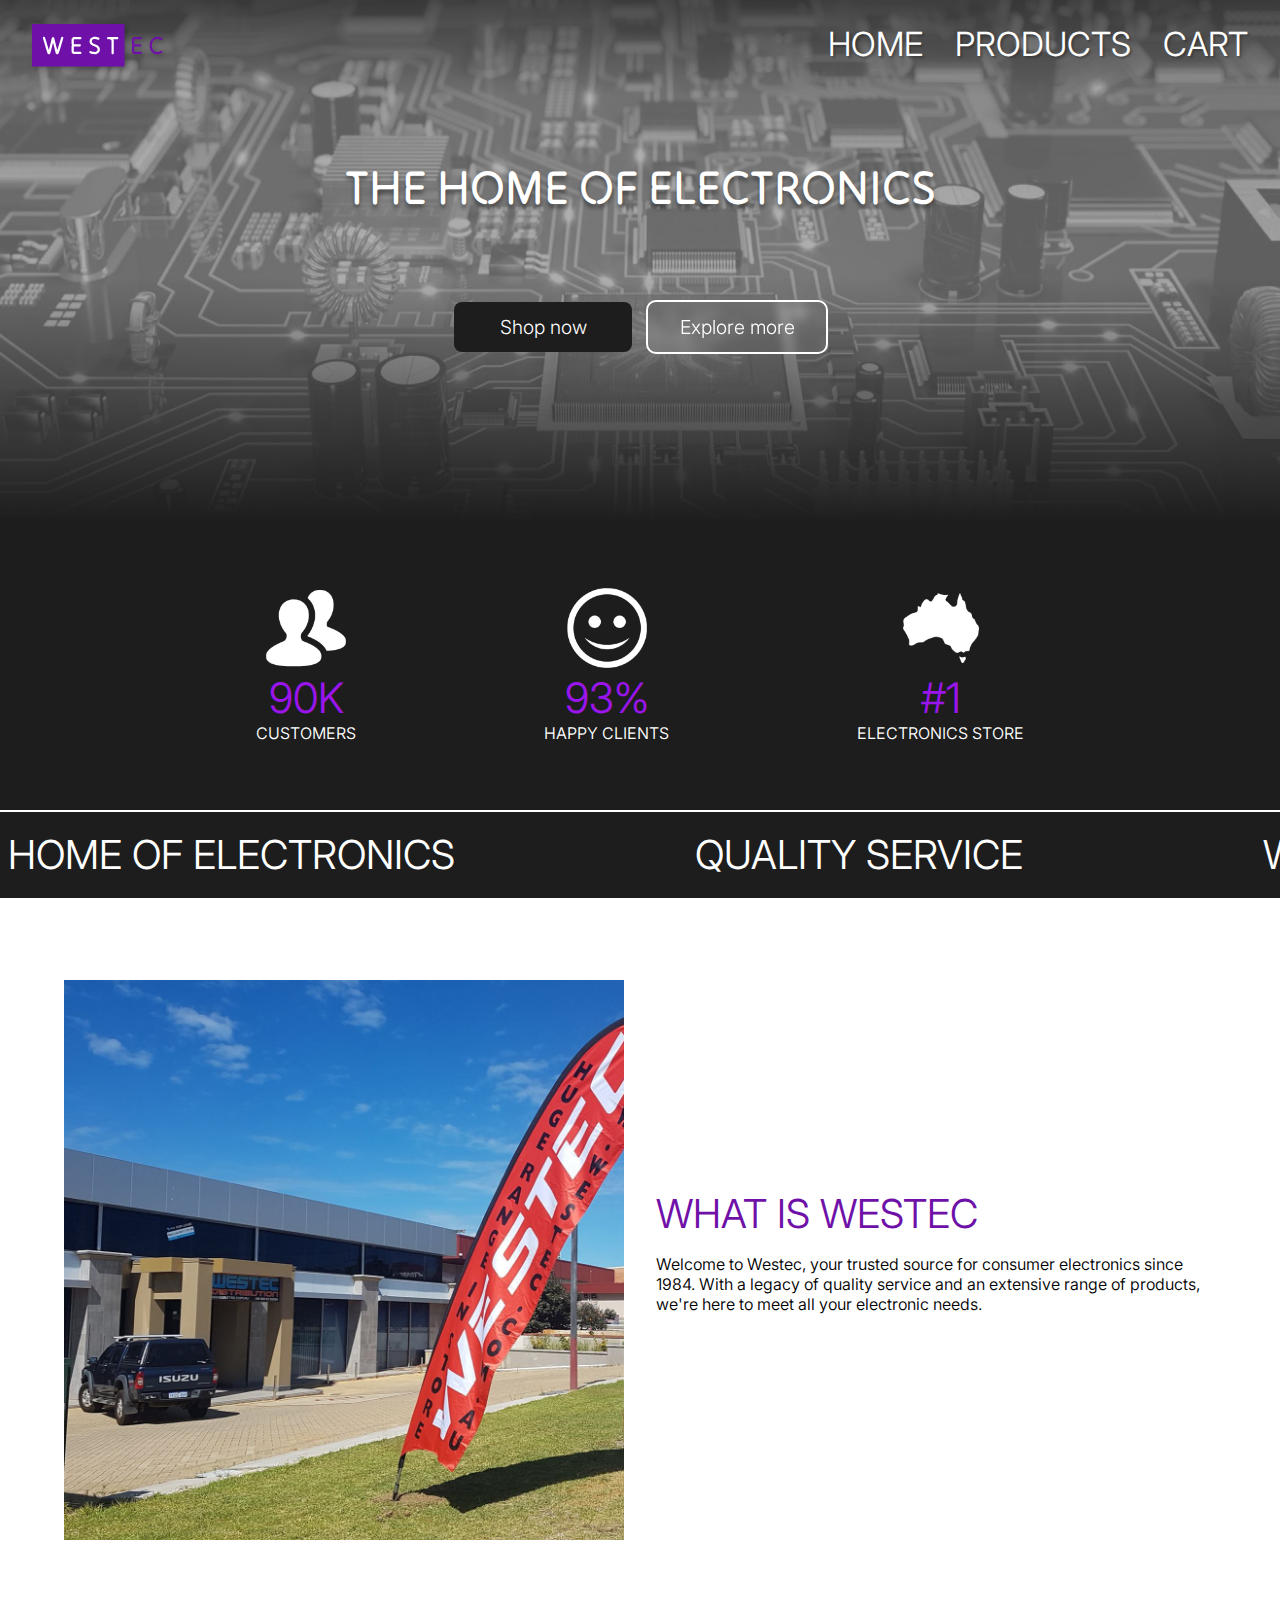
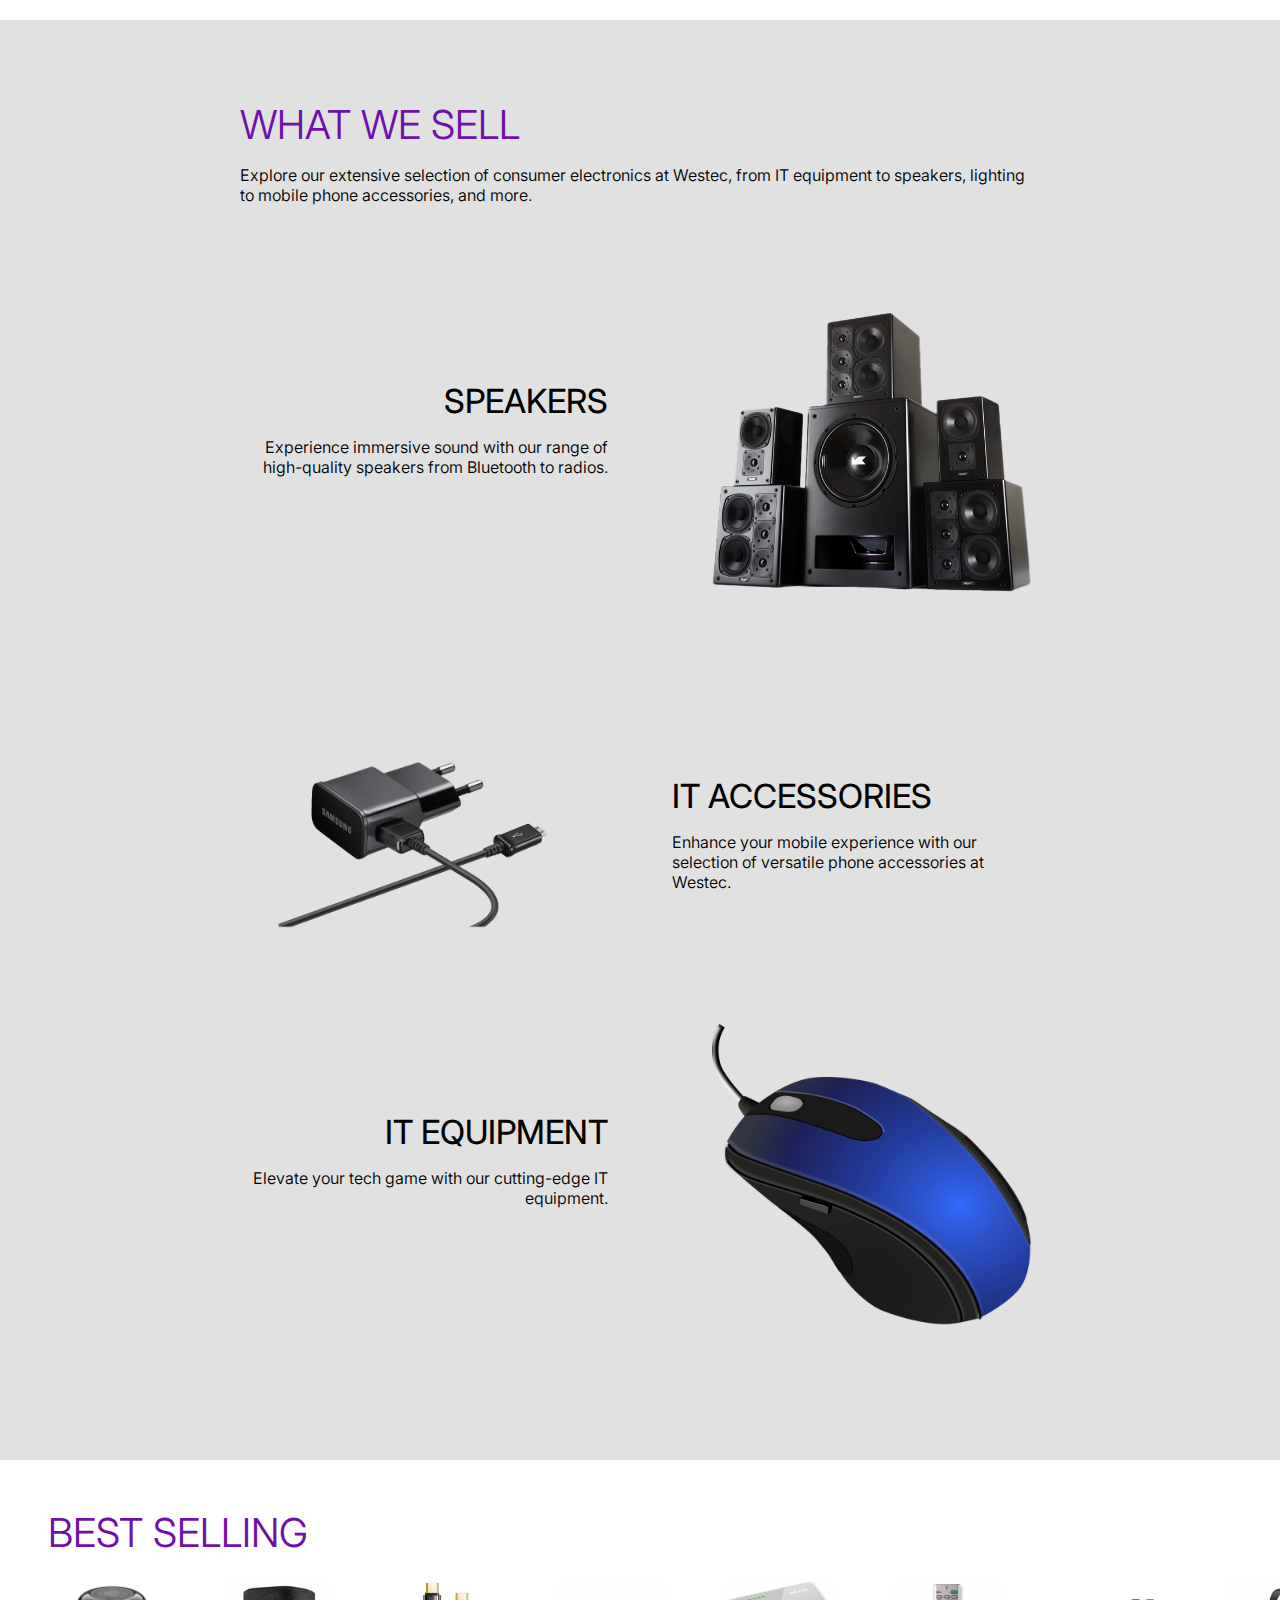
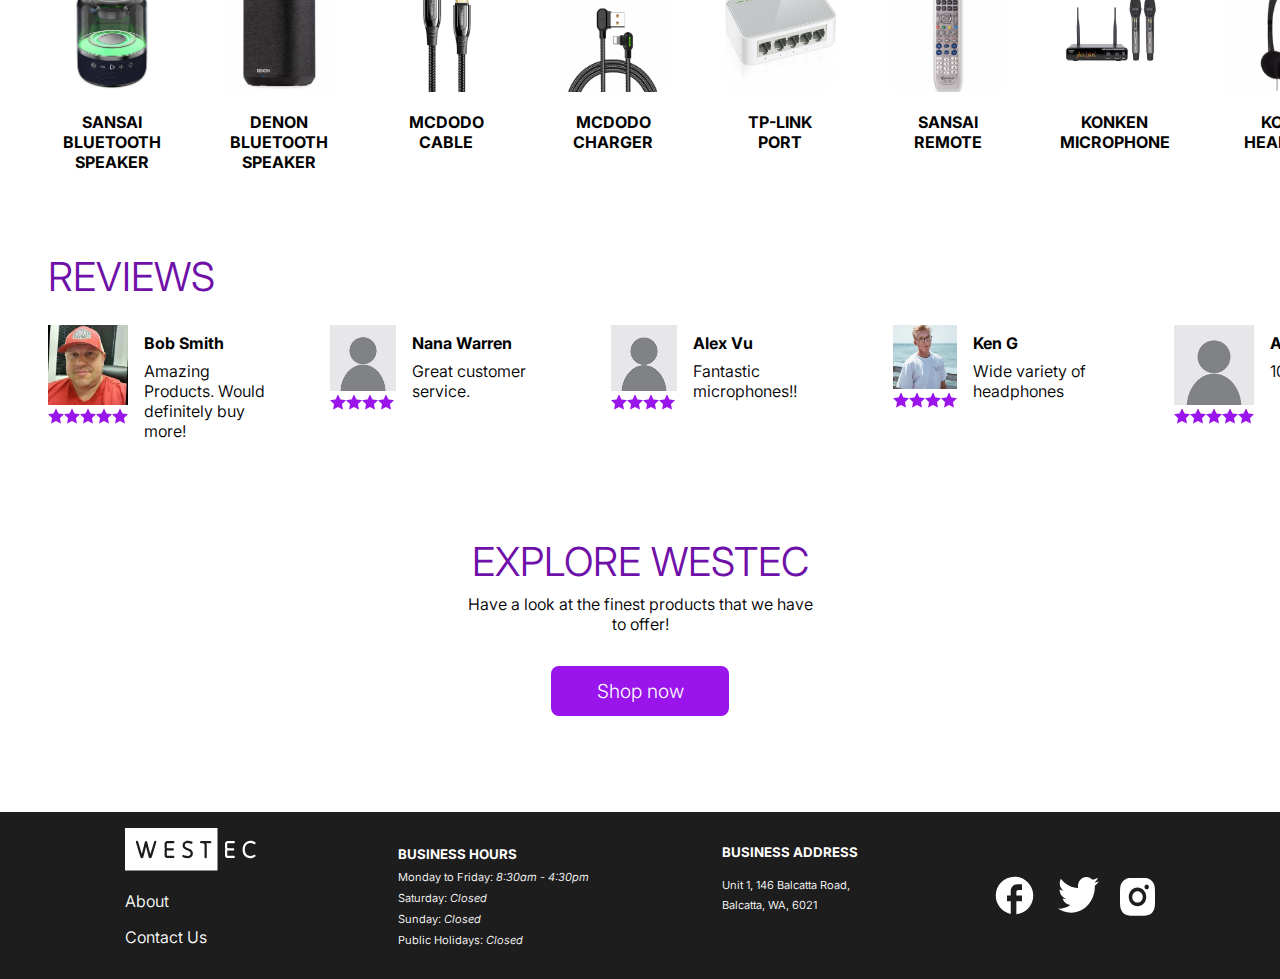
<file: index.html>
<!--This is the HTMl file for the Westec Home page -->
<!DOCTYPE html>
<html lang="en">
<head>
    <meta charset="UTF-8">
    <meta name="viewport" content="width=device-width, initial-scale=1.0">
    <link rel="stylesheet" type="text/css" href="home-page-styles.css">
    <script src="universal-script.js"></script>
    <title>Westec Home</title>
</head>
<body>

    <div class="banner"> <!-- banner for the home page -->
        <nav class="nav-bar cluster">
            <div class="cluster"> <!-- westec logo -->
                <a class="nav-btn nav-btn--home" href="home-page-index.html" target="_self">
                    <img class="nav-logo-home" src="A3 images and stuff/westec logo.svg">
                </a>
            </div>
            
            <div class="nav-buttons cluster"> <!-- nav bar -->
                <a class="nav-btn nav-btn--home" href="home-page-index.html" target="_self"><h3>HOME</h3></a>
                <a class="nav-btn nav-btn--home" href="products-index.html" target="_self"><h3>PRODUCTS</h3></a>
                <a class="nav-btn nav-btn--home" href="shopping-cart-index.html" target="_self"><h3>CART</h3></a>
            </div>

            <div class="mobile-nav"> <!--hamburger menu icon for mobile resolution-->
                <a id="sideNavOpen" onclick="openSideNav()"><img class="mobile-nav__hamburger" src="A3 images and stuff/hamburger menu icon.svg"></a>
            </div>
    
            <div id="mySideNav" class="side-nav"> <!--Side bar nav for mobile resolution-->
                <div class="side-nav-btns">
                    <a id="westecLogo" href="home-page-index.html" target="_self"><img src="A3 images and stuff/westec logo.svg"></a>
                    <a id="sideNavClose" onclick="closeSideNav()"><img src="A3 images and stuff/x-mark-xxl 1.svg"></a>
                    <a class="side-nav__btn" href="home-page-index.html"><h3>HOME</h3></a>
                    <a class="side-nav__btn" href="products-index.html"><h3>PRODUCTS</h3></a>
                    <a class="side-nav__btn" href="shopping-cart-index.html"><h3>CART</h3></a>
                </div>
            </div>
        </nav>
        
        <div class="slogan cluster"> <!-- slogan text -->
            <h1 class="slogan-text">THE HOME OF ELECTRONICS</h1>
        </div>

        <div class="banner-buttons cluster"> <!-- two buttons on the banner -->
            <a class="btn btn--home-banner" href="products-index.html">Shop now</a>
            <a class="btn btn--explore-more" href="#explore-more">Explore more</a>
        </div>

        <!-- company statistics on the banner -->
        <div class="banner-stats cluster"> 
            <div class="cluster individual-banner-stats">
                <img class="banner-stats-images" src="A3 images and stuff/customers stat.png" alt="Icon art of 2 people">
                <p class="p banner-stats-text banner-stats-text--highlight">90K</p>
                <p class="p banner-stats-text">CUSTOMERS</p>
            </div>

            <div class="cluster individual-banner-stats">
                <img class="banner-stats-images" src="A3 images and stuff/happy stat.png" alt="Icon art of a smily face">
                <p class="p banner-stats-text banner-stats-text--highlight">93%</p>
                <p class="p banner-stats-text">HAPPY CLIENTS</p>
            </div>

            <div class="individual-banner-stats cluster">
                <img class="banner-stats-images" src="A3 images and stuff/number 1 stat.png" alt="Icon art of Australia">
                <p class="p banner-stats-text banner-stats-text--highlight">#1</p>
                <p class="p banner-stats-text">ELECTRONICS STORE </p>
            </div>

        </div>

    </div>
    <div class="auto-scrolling-bar cluster"> <!-- the bar with auto scrolling text underneath the banner -->
        <div class="auto-scrolling-bar-inner">
            <h2 class="auto-scrolling-text">HOME OF ELECTRONICS</h2>
            <h2 class="auto-scrolling-text">QUALITY SERVICE</h2>
            <h2 class="auto-scrolling-text">WIDE SELECTION</h2>
            <h2 class="auto-scrolling-text">FAST DELIVERY</h2>
            <h2 class="auto-scrolling-text">TRUSTED BRANDS</h2>
            <h2 class="auto-scrolling-text">RELIABLE WARRANTY</h2>
            <h2 class="auto-scrolling-text">HOME OF ELECTRONICS</h2>
            <h2 class="auto-scrolling-text">QUALITY SERVICE</h2>
            <h2 class="auto-scrolling-text">WIDE SELECTION</h2>
            <h2 class="auto-scrolling-text">FAST DELIVERY</h2>
            <h2 class="auto-scrolling-text">TRUSTED BRANDS</h2>
            <h2 class="auto-scrolling-text">RELIABLE WARRANTY</h2>
        </div>
    </div>
    
    
    <div id="explore-more" class="westec-intro cluster"> <!-- introduction to the westec company -->
        <img class="westec-intro-image--desktop" src="A3 images and stuff/westec about image.jpg" alt="Front parking lot of Westec Distributions building">
        <div class="westec-intro-text">
            <h2 class="h2--dark-purple">WHAT IS WESTEC</h2>
            <p class="p">Welcome to Westec, your trusted source for consumer electronics since 1984. With a legacy of quality service and an extensive range of products, we're here to meet all your electronic needs.</p>
        </div>
        <img class="westec-intro-image--iphone" src="A3 images and stuff/westec about image.jpg" alt="Front parking lot of Westec Distributions building">
    </div>

    <div class="westec-about"> <!-- more information on westec and what they sell -->
        <div class="westec-about-text">
            <h2 class="h2--dark-purple">WHAT WE SELL</h2>
            <p class="p">Explore our extensive selection of consumer electronics at Westec, from IT equipment to speakers, lighting to mobile phone accessories, and more.</p>
        </div>

        <div class="westec-about-selling cluster">
            <div class="westec-about-images-text-left">
                <h3 class="h3--bold-right-aligned">SPEAKERS</h3>
                <p class="p p--right-aligned">Experience immersive sound with our range of high-quality speakers from Bluetooth to radios.</p>
            </div>
            <img class="westec-about-images-right"src="A3 images and stuff/speakers-home.png" alt="7 Speakers stacked together">
        </div>

        <div class="westec-about-selling cluster">
            <img class="westec-about-images-left" src="A3 images and stuff/charger-home.png" alt="Samsung charger">
            <div class="westec-about-images-text-right">
                <h3 class="h3--bold">IT ACCESSORIES</h3>
                <p class="p">Enhance your mobile experience with our selection of versatile phone accessories at Westec.</p>
            </div>
        </div>

        <div class="westec-about-selling cluster"> 
            <div class="westec-about-images-text-left">
                <h3 class="h3--bold-right-aligned">IT EQUIPMENT</h3>
                <p class="p p--right-aligned">Elevate your tech game with our cutting-edge IT equipment.</p>
            </div>
            <img class="westec-about-images-right"src="A3 images and stuff/mouse-home.png" alt="Blue computer mouse">
        </div>
    </div>

    <div class="best-selling"> <!-- a display of the top 10 best selling items in westec -->
        <h2 class="h2--dark-purple">BEST SELLING</h2>
        <div class="best-selling-scroller">
            <div class="best-selling-item">
                <a href="product-detail-index.html"><img src="A3 images and stuff/sansai speaker 1.jpg" alt="Image of a cylinder shape Speaker"></a>
                <p class="best-selling-item-title"><b>SANSAI BLUETOOTH SPEAKER</b></p>
            </div>
            <div class="best-selling-item">
                <a href="#"><img src="A3 images and stuff/denon speaker 1.jpg" alt="Image of a rectangular shaped boom box"></a>
                <p class="best-selling-item-title"><b>DENON BLUETOOTH SPEAKER</b></p>
            </div>
            <div class="best-selling-item">
                <a href="#"><img src="A3 images and stuff/mcdodo cable 1.png" alt="Image of a black cable"></a>
                <p class="best-selling-item-title"><b>MCDODO CABLE</b></p>
            </div>
            <div class="best-selling-item">
                <a href="#"><img src="A3 images and stuff/mcdodo charger 1.jpg" alt="Image of a black lightning cable charger"></a>
                <p class="best-selling-item-title"><b>MCDODO CHARGER</b></p>
            </div>
            <div class="best-selling-item">
                <a href="#"><img src="A3 images and stuff/tplink port 1.jpg" alt="Image of an internet port with 5 holes"></a>
                <p class="best-selling-item-title"><b>TP-LINK PORT</b></p>
            </div>
            <div class="best-selling-item">
                <a href="#"><img src="A3 images and stuff/sansai remote 1.jpg" alt="Image of a grey TV remote"></a>
                <p class="best-selling-item-title"><b>SANSAI REMOTE</b></p>
            </div>
            <div class="best-selling-item">
                <a href="#"><img src="A3 images and stuff/sonken mic 1.jpg" alt="Image of 2 microphones with an adaptor"></a>
                <p class="best-selling-item-title"><b>KONKEN MICROPHONE</b></p>
            </div>
            <div class="best-selling-item">
                <a href="#"><img src="A3 images and stuff/koss headset 1.jpg" alt="Image of a black headset"></a>
                <p class="best-selling-item-title"><b>KOSS HEADSET</b></p>
            </div>
            <div class="best-selling-item">
                <a href="#"><img src="A3 images and stuff/westec headset 1.jpg" alt="Image of a purple headset"></a>
                <p class="best-selling-item-title"><b>WESTEC HEADSET</b></p>
            </div>
            <div class="best-selling-item">
                <a href="#"><img src="A3 images and stuff/mcdodo power bank 1.jpg" alt="Image of a black phone power bank"></a>
                <p class="best-selling-item-title"><b>MCDODO POWER BANK</b></p>
            </div>
        </div>
    </div>

    <div class="reviews"> <!-- a display of some customer reviews left on google -->
        <h2 class="h2--dark-purple">REVIEWS</h2>
        <div class="reviews-scroller">
            <div class="reviews-item cluster">
                <div class="reviews-item-image">
                    <img src="A3 images and stuff/bob pfp.jpg" alt="Picture of a bald man">
                    <div class="reviews-stars-container">
                        <img class="reviews-stars" src="A3 images and stuff/star.png" alt="icon of purple star">
                        <img class="reviews-stars" src="A3 images and stuff/star.png" alt="icon of purple star">
                        <img class="reviews-stars" src="A3 images and stuff/star.png" alt="icon of purple star">
                        <img class="reviews-stars" src="A3 images and stuff/star.png" alt="icon of purple star">
                        <img class="reviews-stars" src="A3 images and stuff/star.png" alt="icon of purple star">
                    </div>
                </div>
                <div class="reviews-item-text cluster">
                    <p class="reviews-item-title"><b>Bob Smith</b></p>
                    <p class="p">Amazing Products. Would definitely buy more!</p>
                </div>
            </div>
            <div class="reviews-item cluster">
                <div class="reviews-item-image">
                    <img src="A3 images and stuff/blank pfp.jpg" alt="Blank profile picture">
                    <div class="reviews-stars-container">
                        <img class="reviews-stars" src="A3 images and stuff/star.png" alt="icon of purple star">
                        <img class="reviews-stars" src="A3 images and stuff/star.png" alt="icon of purple star">
                        <img class="reviews-stars" src="A3 images and stuff/star.png" alt="icon of purple star">
                        <img class="reviews-stars" src="A3 images and stuff/star.png" alt="icon of purple star">
                    </div>
                </div>
                <div class="reviews-item-text cluster">
                    <p class="reviews-item-title"><b>Nana Warren</b></p>
                    <p class="p">Great customer service.</p>
                </div>
            </div>
            <div class="reviews-item cluster">
                <div class="reviews-item-image ">
                    <img src="A3 images and stuff/blank pfp.jpg" alt="Blank profile picture">
                    <div class="reviews-stars-container">
                        <img class="reviews-stars" src="A3 images and stuff/star.png" alt="icon of purple star">
                        <img class="reviews-stars" src="A3 images and stuff/star.png" alt="icon of purple star">
                        <img class="reviews-stars" src="A3 images and stuff/star.png" alt="icon of purple star">
                        <img class="reviews-stars" src="A3 images and stuff/star.png" alt="icon of purple star">
                    </div>
                </div>
                <div class="reviews-item-text cluster">
                    <p class="reviews-item-title"><b>Alex Vu</b></p>
                    <p class="p">Fantastic microphones!!</p>
                </div>
            </div>
            <div class="reviews-item cluster">
                <div class="reviews-item-image ">
                    <img src="A3 images and stuff/ken pfp.webp" alt="Picture of man in glasses with a white tshirt">
                    <div class="reviews-stars-container">
                        <img class="reviews-stars" src="A3 images and stuff/star.png" alt="icon of purple star">
                        <img class="reviews-stars" src="A3 images and stuff/star.png" alt="icon of purple star">
                        <img class="reviews-stars" src="A3 images and stuff/star.png" alt="icon of purple star">
                        <img class="reviews-stars" src="A3 images and stuff/star.png" alt="icon of purple star">
                    </div>
                </div>
                <div class="reviews-item-text cluster">
                    <p class="reviews-item-title"><b>Ken G</b></p>
                    <p class="p">Wide variety of headphones</p>
                </div>
            </div>
            <div class="reviews-item cluster">
                <div class="reviews-item-image ">
                    <img src="A3 images and stuff/blank pfp.jpg" alt="Blank profile picture">
                    <div class="reviews-stars-container">
                        <img class="reviews-stars" src="A3 images and stuff/star.png" alt="icon of purple star">
                        <img class="reviews-stars" src="A3 images and stuff/star.png" alt="icon of purple star">
                        <img class="reviews-stars" src="A3 images and stuff/star.png" alt="icon of purple star">
                        <img class="reviews-stars" src="A3 images and stuff/star.png" alt="icon of purple star">
                        <img class="reviews-stars" src="A3 images and stuff/star.png" alt="icon of purple star">
                    </div>
                </div>
                <div class="reviews-item-text cluster">
                    <p class="reviews-item-title"><b>Autumn Falls</b></p>
                    <p class="p">10/10 Website</p>
                </div>
            </div>
            <div class="reviews-item cluster">
                <div class="reviews-item-image ">
                    <img src="A3 images and stuff/allison pfp.jpg" alt="Picture of a smiling lady">
                    <div class="reviews-stars-container">
                        <img class="reviews-stars" src="A3 images and stuff/star.png" alt="icon of purple star">
                        <img class="reviews-stars" src="A3 images and stuff/star.png" alt="icon of purple star">
                        <img class="reviews-stars" src="A3 images and stuff/star.png" alt="icon of purple star">
                        <img class="reviews-stars" src="A3 images and stuff/star.png" alt="icon of purple star">
                        <img class="reviews-stars" src="A3 images and stuff/star.png" alt="icon of purple star">
                    </div>
                </div>
                <div class="reviews-item-text cluster">
                    <p class="reviews-item-title"><b>Allison Ray</b></p>
                    <p class="p">I bought the headset for my daughter, she loved it.</p>
                </div>
            </div>
            <div class="reviews-item cluster">
                <div class="reviews-item-image ">
                    <img src="A3 images and stuff/mark pfp.webp" alt="Picture of a middle aged man">
                    <div class="reviews-stars-container">
                        <img class="reviews-stars" src="A3 images and stuff/star.png" alt="icon of purple star">
                        <img class="reviews-stars" src="A3 images and stuff/star.png" alt="icon of purple star">
                        <img class="reviews-stars" src="A3 images and stuff/star.png" alt="icon of purple star">
                        <img class="reviews-stars" src="A3 images and stuff/star.png" alt="icon of purple star">
                        <img class="reviews-stars" src="A3 images and stuff/star.png" alt="icon of purple star">
                    </div>
                </div>
                <div class="reviews-item-text cluster">
                    <p class="reviews-item-title"><b>Mark Rober</b></p>
                    <p class="p">Innovative.</p>
                </div>
            </div>
            <div class="reviews-item cluster">
                <div class="reviews-item-image ">
                    <img src="A3 images and stuff/blank pfp.jpg" alt="Blank profile picture">
                    <div class="reviews-stars-container">
                        <img class="reviews-stars" src="A3 images and stuff/star.png" alt="icon of purple star">
                        <img class="reviews-stars" src="A3 images and stuff/star.png" alt="icon of purple star">
                        <img class="reviews-stars" src="A3 images and stuff/star.png" alt="icon of purple star">
                        <img class="reviews-stars" src="A3 images and stuff/star.png" alt="icon of purple star">
                    </div>
                </div>
                <div class="reviews-item-text cluster">
                    <p class="reviews-item-title"><b>Audrey Wang</b></p>
                    <p class="p">Best customer service</p>
                </div>
            </div>
            <div class="reviews-item cluster">
                <div class="reviews-item-image ">
                    <img src="A3 images and stuff/blank pfp.jpg" alt="Blank profile picture">
                    <div class="reviews-stars-container">
                        <img class="reviews-stars" src="A3 images and stuff/star.png" alt="icon of purple star">
                        <img class="reviews-stars" src="A3 images and stuff/star.png" alt="icon of purple star">
                        <img class="reviews-stars" src="A3 images and stuff/star.png" alt="icon of purple star">
                        <img class="reviews-stars" src="A3 images and stuff/star.png" alt="icon of purple star">
                    </div>
                </div>
                <div class="reviews-item-text cluster">
                    <p class="reviews-item-title"><b>Mia Amador</b></p>
                    <p class="p">Fast delivery!!</p>
                </div>
            </div>
        </div>
    </div>

    <div class="end-note cluster"> <!-- an end note with a button that takes the user to the products list page -->
        <h2 class="h2--dark-purple">EXPLORE WESTEC</h2>
        <p class="p">Have a look at the finest products that we have to offer!</p>
        <a class="btn btn--primary" href="products-index.html" >Shop now</a>
    </div>

    <footer> <!-- footer -->
        <div class="footer__items cluster">
            <div class="footer__item-1">
                <img src="A3 images and stuff/Westec logo - White.svg">
                <p>About</p>
                <p>Contact Us</p>
            </div>
            
            <div class="footer__item-2">
                <p class="small-text"><b>BUSINESS HOURS</b></p>
                <p class="tiny-text">Monday to Friday: <i>8:30am - 4:30pm</i></p>
                <p class="tiny-text">Saturday: <i>Closed</i></p>
                <p class="tiny-text">Sunday: <i>Closed</i></p>
                <p class="tiny-text">Public Holidays: <i>Closed</i></p>
            </div>
    
            <div class="footer__item-3">
                <p class="small-text"><b>BUSINESS ADDRESS</b></p>
                <p class="address tiny-text">Unit 1, 146 Balcatta Road, <br> Balcatta, WA, 6021</p>
            </div>
    
            <img class="footer__socials" src="A3 images and stuff/social media.svg">
        </div>
    </footer>
</body>
</html>
</file>
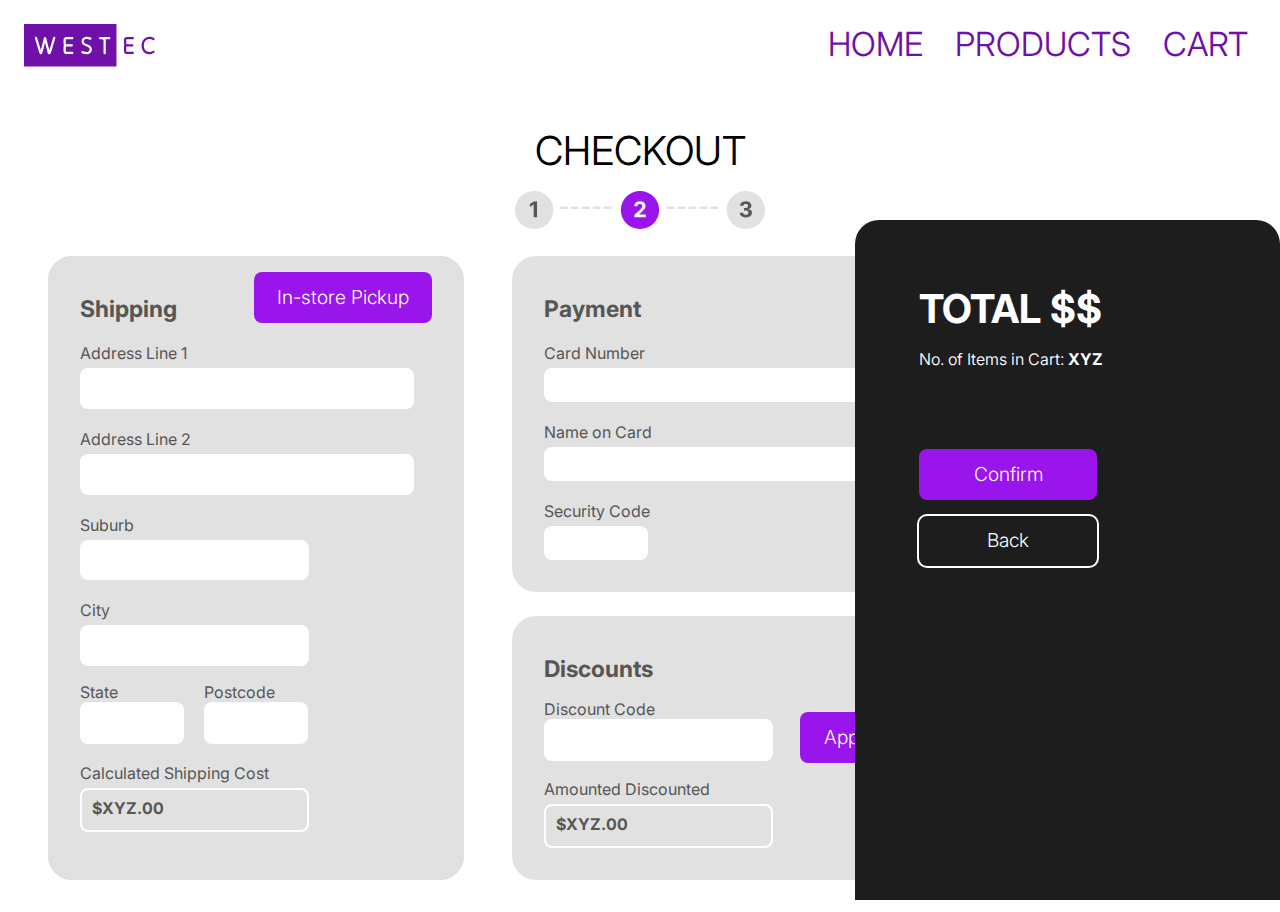
<file: checkout-index.html>
<!DOCTYPE html>
<html lang="en">
<head>
    <meta charset="UTF-8">
    <meta name="viewport" content="width=device-width, initial-scale=1.0">
    <link rel="stylesheet" type="text/css" href="checkout-styles.css">
    <script src="universal-script.js"></script>
    <title>Checkout</title>
</head>
<body>
    <nav class="nav-bar cluster">
        <div class="Westec-logo cluster">
            <!-- if the image file moves into a different location, MUST update the links!! -->
            <a href="home-page-index.html" target="_self">
                <img src="A3 images and stuff/westec logo.svg">
            </a>
        </div>
        
        <div class="nav-buttons cluster">
            <a class="nav-btn" href="home-page-index.html" target="_self"><h3>HOME</h3></a>
            <a class="nav-btn" href="product-page-index.html" target="_self"><h3>PRODUCTS</h3></a>
            <a class="nav-btn" href="shopping-cart-index.html" target="_self"><h3>CART</h3></a>
        </div>
        
        <div class="mobile-nav"> <!--hamburger menu icon for mobile resolution-->
            <a id="sideNavOpen" onclick="openSideNav()"><img class="mobile-nav__hamburger" src="A3 images and stuff/hamburger menu icon.svg"></a>
        </div>

        <div id="mySideNav" class="side-nav"> <!--Side bar nav for mobile resolution-->
            <div class="side-nav-btns">
                <a id="westecLogo" href="home-page-index.html" target="_self"><img src="A3 images and stuff/westec logo.svg"></a>
                <a id="sideNavClose" onclick="closeSideNav()"><img src="A3 images and stuff/x-mark-xxl 1.svg"></a>
                <a class="side-nav__btn" href="home-page-index.html"><h3>HOME</h3></a>
                <a class="side-nav__btn" href="products-index.html"><h3>PRODUCTS</h3></a>
                <a class="side-nav__btn" href="shopping-cart-index.html"><h3>CART</h3></a>
            </div>
        </div>
    </nav>

    <div class="page-heading">
        <h2 class="center-heading">CHECKOUT</h2>
        <img class="page-indicator" src="A3 images and stuff/Page indicator 2.svg">
    </div>

    <div class="checkout cluster">
        <div class="checkout__items">
            <div class="card-stack">
                <div class="checkout-card checkout__cards--shipping" id="shippingOpt">
                    <div class="card-box">
                        <p class="card-heading"><b>Shipping</b></p>
                        <a class="btn btn--primary" id="deliveryBtn" onclick="swapCard()">In-store Pickup</a>
                    </div>
                    <label class="input-label" for="address-line-1">Address Line 1</label>
                    <input class="line--large" type="text" name="address-line-1">
                    <label class="input-label" for="address-line-2">Address Line 2</label>
                    <input class="line--large" type="text" name="address-line-2">
                    <label class="input-label" for="suburb">Suburb</label>
                    <input class="line--medium" type="text" name="suburb">
                    <label class="input-label" for="city">City</label>
                    <input class="line--medium" type="text" name="city">
                    <div class="state-code">
                        <div class="state-code--inner">
                            <label class="input-label" for="state">State</label>
                            <input class="line--small" type="text" name="state">
                        </div> 
                        <div class="state-code--inner">
                            <label class="input-label" for="postcode">Postcode</label>
                            <input class="line--small" type="text" name="postcode">
                        </div>
                    </div>
                    
                    <div class="calculated-cost">
                        <label class="input-label" for="calculated-shipping-cost">Calculated Shipping Cost</label>
                        <div class="fixed-input" name="calculated-shipping-cost"><p><b>$XYZ.00</b></p></div>
                    </div>
                </div>
    
                <div class="checkout-card checkout__cards--pickup" id="pickupOpt">
                    <div class="card-box">
                        <p class="card-heading"><b>In-Store Pickup</b></p>
                        <a class="btn btn--primary" id="deliveryBtn" onclick="swapCard()">Shipping</a>
                    </div>
                    <label class="input-label" for="name">Name</label>
                    <input class="line--large" type="text" name="name">
                    <label class="input-label" for="date">Date (DD/MM/YYYY)</label>
                    <input class="line--large" type="text" name="date">
                    <label class="input-label" for="ETA">Estimated Pickup Time</label>
                    <input class="line--medium" type="text" name="ETA">
                    <label class="input-label" for="business-hours">Business Hours</label>
                    <div class="fixed-input fixed-input--large" name="business-hours">
                        <p><b>Monday to Friday: </b><i>8:30am - 4:30pm</i></p>
                        <p><b>Saturday: </b><i>Closed</i></p>
                        <p><b>Sunday: </b><i>Closed</i></p>
                        <p><b>Public Holidays: </b><i>Closed</i></p>
                    </div>
                    <label class="input-label" for="business-address">Business Address</label>
                    <div class="fixed-input fixed-input--large" name="business-address">
                        <p>Unit 1, 146 Balcatta Road, </p>
                        <p>Balcatta, WA, 6021</p>
                    </div>
                </div>
            </div>

            <div class="card-stack">
                <div class="checkout-card checkout__cards--payment">
                    <p class="card-heading"><b>Payment</b></p>
                    <label class="input-label" for="card-number">Card Number</label>
                    <input class="line--large" type="text" name="card-number">
                    <label class="input-label" for="card-name">Name on Card</label>
                    <input class="line--large" type="text" name="card-name">
                    <label class="input-label" for="security-code">Security Code</label>
                    <input class="line--small" type="text" name="security-code">
                </div>
    
                <div class="checkout-card checkout__cards--discounts">
                    <p class="card-heading"><b>Discounts</b></p>
                    <div class="card-box">
                        <div class="discount-inner">
                            <label class="input-label" for="discount">Discount Code</label>
                            <input class="line--medium" type="text" name="discount">
                        </div>
                        <a class="btn btn--primary apply" id="applyBtn" onclick="applyDiscount()">Apply</a> <!--should turn into "Applied" when clicked-->
                    </div>
                    
                    <div class="calculated-cost">
                        <label class="input-label" for="calculated-discount">Amounted Discounted</label>
                        <div class="fixed-input" name="calculated-discount"><p><b>$XYZ.00</b></p></div>
                    </div>
                </div>
            </div>
            
            
        </div>
        
        <div class="cart__cart-summary">
            <div class="cart-summary__text">
                <h2><b>TOTAL $$</b></h2>
                <p>No. of Items in Cart: <b>XYZ</b></p>
            </div>

            <div class="cart-summary__btns">
                <a href="confirmation-index.html" target="_self" class="btn btn--primary">Confirm</a> <!--takes you to confirmation page-->
                <a href="shopping-cart-index.html" target="_self" class="btn btn--accent-2">Back</a> <!--takes you to cart-->
            </div>
        </div>

    </div>
    
</body>
</html>
</file>
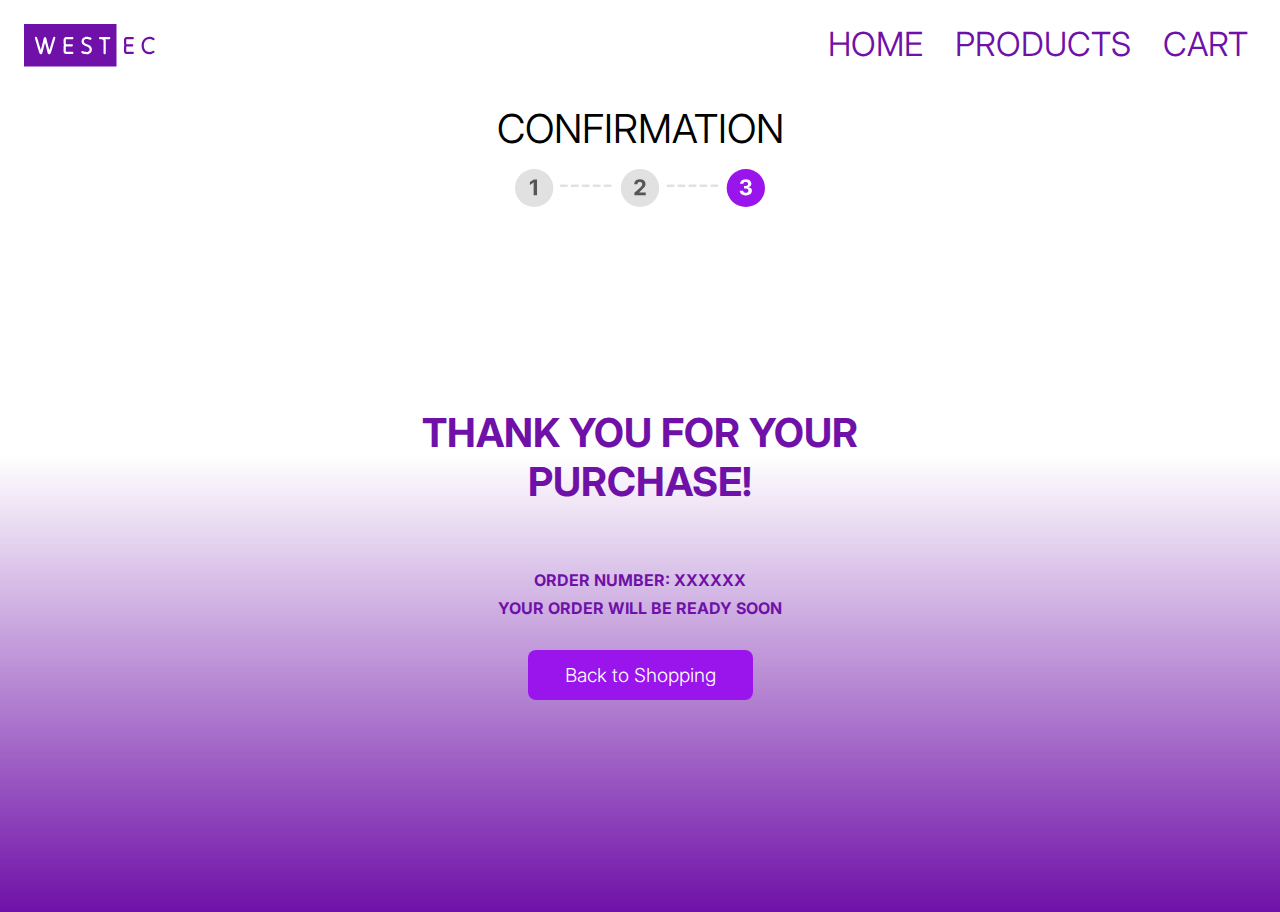
<file: confirmation-index.html>
<!--This is the HTMl file for the confirmation page -->
<!DOCTYPE html>
<html lang="en">
<head>
    <meta charset="UTF-8">
    <meta name="viewport" content="width=device-width, initial-scale=1.0">
    <link rel="stylesheet" type="text/css" href="confirmation-styles.css">
    <script src="universal-script.js"></script>
    <title>Confirmation</title>
</head>
<body class="confirmation-page">
    <nav class="nav-bar cluster">
        <div class="Westec-logo cluster">
            <!-- if the image file moves into a different location, MUST update the links!! -->
            <a href="home-page-index.html" target="_self">
                <img src="A3 images and stuff/westec logo.svg">
            </a>
        </div>
        
        <div class="nav-buttons cluster">
            <a class="nav-btn" href="home-page-index.html" target="_self"><h3>HOME</h3></a>
            <a class="nav-btn" href="product-page-index.html" target="_self"><h3>PRODUCTS</h3></a>
            <a class="nav-btn" href="shopping-cart-index.html" target="_self"><h3>CART</h3></a>
        </div>

        <div class="mobile-nav"> <!--hamburger menu icon for mobile resolution-->
            <a id="sideNavOpen" onclick="openSideNav()"><img class="mobile-nav__hamburger" src="A3 images and stuff/hamburger menu icon.svg"></a>
        </div>

        <div id="mySideNav" class="side-nav"> <!--Side bar nav for mobile resolution-->
            <div class="side-nav-btns">
                <a id="westecLogo" href="home-page-index.html" target="_self"><img src="A3 images and stuff/westec logo.svg"></a>
                <a id="sideNavClose" onclick="closeSideNav()"><img src="A3 images and stuff/x-mark-xxl 1.svg"></a>
                <a class="side-nav__btn" href="home-page-index.html"><h3>HOME</h3></a>
                <a class="side-nav__btn" href="products-index.html"><h3>PRODUCTS</h3></a>
                <a class="side-nav__btn" href="shopping-cart-index.html"><h3>CART</h3></a>
            </div>
        </div>
    </nav>

    <div class="page-heading">
        <h2 class="center-heading">CONFIRMATION</h2>
        <img class="page-indicator" src="A3 images and stuff/Page indicator 3.svg">
    </div>

    <div class="confirmation-text">
        <h2 class="confirmation-text__heading"><b>THANK YOU FOR YOUR PURCHASE!</b></h2>
        <p class="confirmation-text__order-num"><b>ORDER NUMBER: XXXXXX</b></p>
        <p class="confirmation-text__order-text"><b>YOUR ORDER WILL BE READY SOON</b></p>
        <a href="products-index.html" target="_self" class="btn btn--primary">Back to Shopping</a> <!--takes you to product list page-->
    </div>

</body>
</html>
</file>
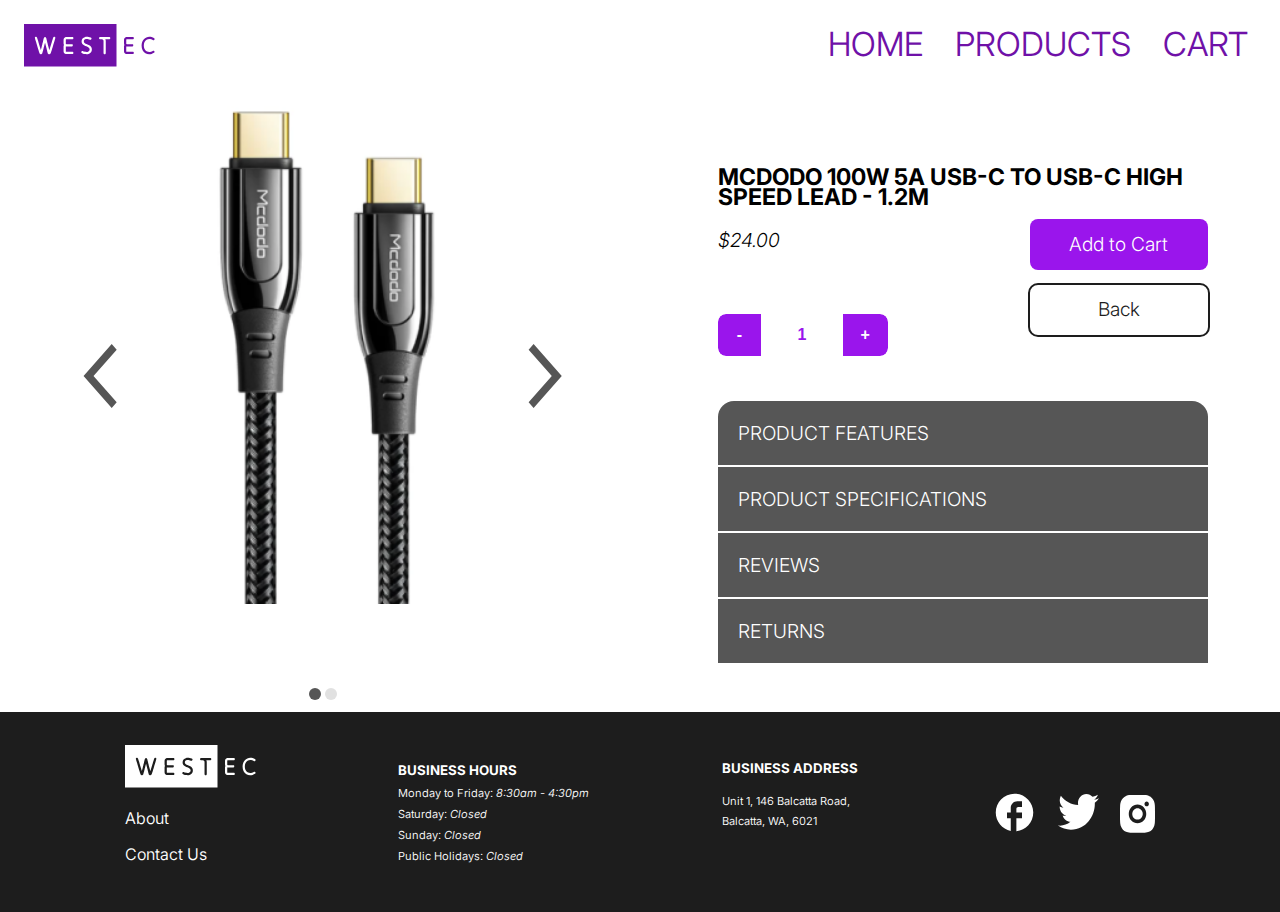
<file: product-detail-2-index.html>
<!--This is the HTMl file for PRODUCT PAGE 2 -->
<!DOCTYPE html>
<html lang="en">
<head>
    <meta charset="UTF-8">
    <meta name="viewport" content="width=device-width, initial-scale=1.0">
    <link rel="stylesheet" type="text/css" href="product-detail-styles.css">
    <script src="universal-script.js"></script>
    <title>Mcdodo Charger</title>
</head>
<body onload="showSlides()">
    <nav class="nav-bar cluster">
        <div class="Westec-logo cluster">
            <a href="home-page-index.html" target="_self">
                <img src="A3 images and stuff/westec logo.svg">
            </a>
        </div>
        
        <div class="nav-buttons cluster">
            <a class="nav-btn" href="home-page-index.html" target="_self"><h3>HOME</h3></a>
            <a class="nav-btn" href="products-index.html" target="_self"><h3>PRODUCTS</h3></a>
            <a class="nav-btn" href="shopping-cart-index.html" target="_self"><h3>CART</h3></a>
        </div>
        
        <div class="mobile-nav"> <!--hamburger menu icon for mobile resolution-->
            <a id="sideNavOpen" onclick="openSideNav()"><img class="mobile-nav__hamburger" src="A3 images and stuff/hamburger menu icon.svg"></a>
        </div>

        <div id="mySideNav" class="side-nav"> <!--Side bar nav for mobile resolution-->
            <div class="side-nav-btns">
                <a id="westecLogo" href="home-page-index.html" target="_self"><img src="A3 images and stuff/westec logo.svg"></a>
                <a id="sideNavClose" onclick="closeSideNav()"><img src="A3 images and stuff/x-mark-xxl 1.svg"></a>
                <a class="side-nav__btn" href="home-page-index.html"><h3>HOME</h3></a>
                <a class="side-nav__btn" href="products-index.html"><h3>PRODUCTS</h3></a>
                <a class="side-nav__btn" href="shopping-cart-index.html"><h3>CART</h3></a>
            </div>
        </div>
    </nav>

    <div class="item-container cluster">
        <div class="item-container__carousel"> <!--container for the image carousel-->
            <div class="carousel-box">
                <img class="item-container__img" src="A3 images and stuff/mcdodo cable 1.png">
                <img class="item-container__img" src="A3 images and stuff/mcdodo cable 2.png">
                <img class="prev" onclick="plusSlides(-1)" src="A3 images and stuff/icon _chevron left_.svg">
                <img class="next" onclick="plusSlides(1)" src="A3 images and stuff/icon _chevron right_.svg">
                <div class="ellipsis">
                    <span class="dot"></span>
                    <span class="dot"></span>
                </div>
            </div>
        </div>

        <div class="item-container__box">
            <div class="item-container__details">
                <div class="item-details">
                    <p class="item-details--name">MCDODO 100W 5A USB-C TO USB-C HIGH SPEED LEAD - 1.2M</p>
                    <p class="item-details--price">$24.00</p>
    
                    <div class="quantity-btn--product-detail">
                        <button id="product-qty-1-minus" class="qty-count qty-count--minus" type="button" onclick="minusOne('1')">-</button>
                        <input id="product-qty-1-value" min="0" max="10" value="1" class="product-qty" type="number">
                        <button id="product-qty-1-add" class="qty-count qty-count--add" type="button" onclick="addOne('1')">+</button>
                    </div>
                </div>
                
                <div class="item-container__btns">
                    <a class="btn btn--primary" id="addBtn" onclick="addCart()">Add to Cart</a> 
                    <a href="products-index.html" class="btn btn--accent-1">Back</a> 
                </div>
            </div>

            <div class="item-container__description">
                <button class="accordion accordion--top" onclick="openAccordion()">PRODUCT FEATURES</button>
                <div class="accordion-panel">
                    <li class="panel-text">Lorem ipsum dolor, sit amet consectetur adipisicing elit.</li>
                    <li class="panel-text">Lorem ipsum dolor, sit amet consectetur adipisicing elit.</li>
                </div>

                <button class="accordion" onclick="openAccordion()">PRODUCT SPECIFICATIONS</button>
                <div class="accordion-panel">
                    <li class="panel-text">Lorem ipsum dolor, sit amet consectetur adipisicing elit.</li>
                    <li class="panel-text">Lorem ipsum dolor, sit amet consectetur adipisicing elit.</li>
                </div>

                <button class="accordion" onclick="openAccordion()">REVIEWS</button>
                <div class="accordion-panel">
                    <li class="panel-text">Lorem ipsum dolor, sit amet consectetur adipisicing elit.</li>
                    <li class="panel-text">Lorem ipsum dolor, sit amet consectetur adipisicing elit.</li>
                </div>

                <button class="accordion accordion--bottom" onclick="openAccordion()">RETURNS</button>
                <div class="accordion-panel accordion-panel--bottom">
                    <li class="panel-text">Lorem ipsum dolor, sit amet consectetur adipisicing elit.</li>
                    <li class="panel-text">Lorem ipsum dolor, sit amet consectetur adipisicing elit.</li>
                </div>
            </div>
        </div>
    </div>

    <footer>
        <div class="footer__items cluster">
            <div class="footer__item-1">
                <img src="A3 images and stuff/Westec logo - White.svg">
                <p>About</p>
                <p>Contact Us</p>
            </div>
            
            <div class="footer__item-2">
                <p class="small-text"><b>BUSINESS HOURS</b></p>
                <p class="tiny-text">Monday to Friday: <i>8:30am - 4:30pm</i></p>
                <p class="tiny-text">Saturday: <i>Closed</i></p>
                <p class="tiny-text">Sunday: <i>Closed</i></p>
                <p class="tiny-text">Public Holidays: <i>Closed</i></p>
            </div>
    
            <div class="footer__item-3">
                <p class="small-text"><b>BUSINESS ADDRESS</b></p>
                <p class="address tiny-text">Unit 1, 146 Balcatta Road, <br> Balcatta, WA, 6021</p>
            </div>
    
            <img class="footer__socials" src="A3 images and stuff/social media.svg">
        </div>
    </footer>
    
</body>
</html>
</file>
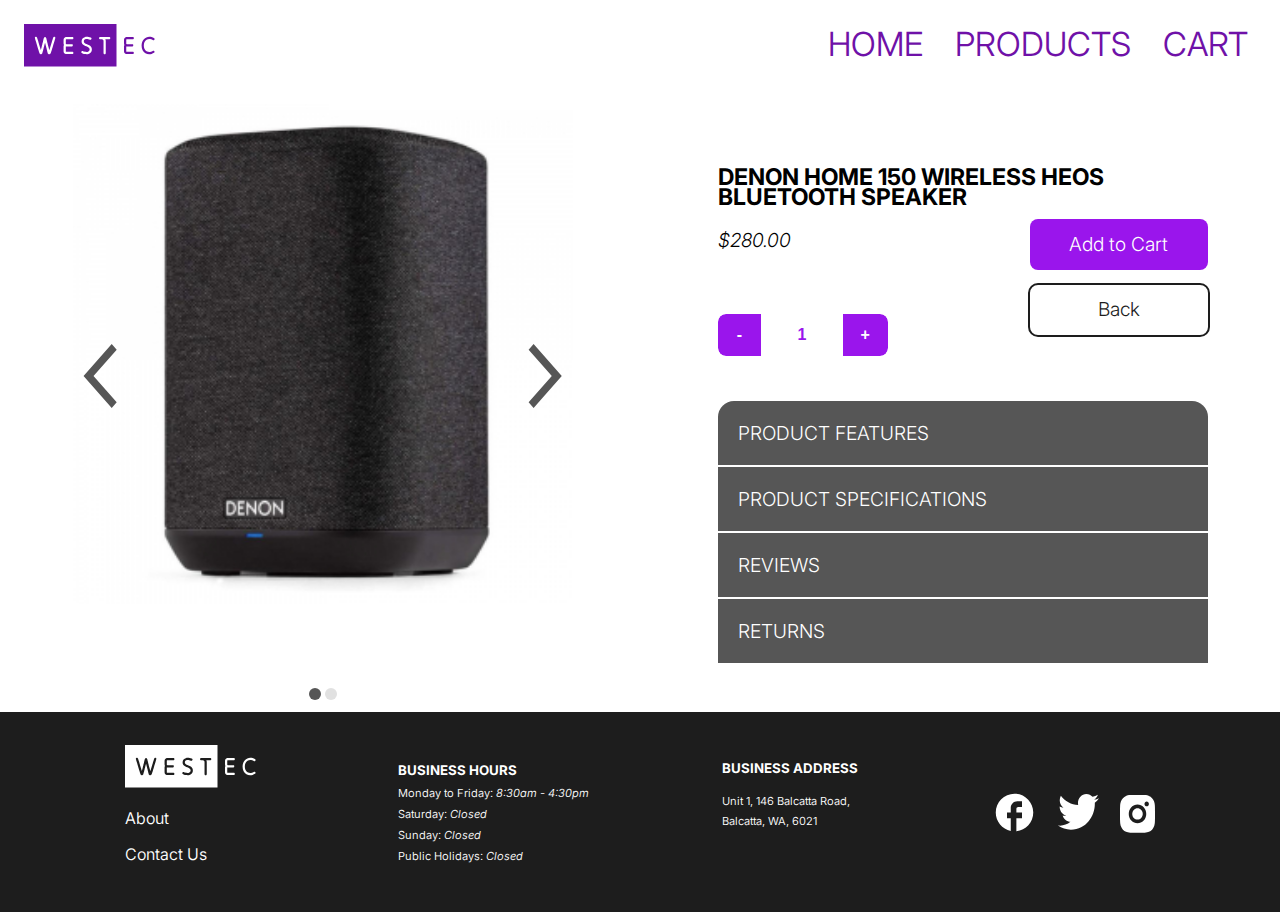
<file: product-detail-3-index.html>
<!DOCTYPE html>
<html lang="en">
<head>
    <meta charset="UTF-8">
    <meta name="viewport" content="width=device-width, initial-scale=1.0">
    <link rel="stylesheet" type="text/css" href="product-detail-styles.css">
    <script src="universal-script.js"></script>
    <title>Denon Speaker</title>
</head>
<body onload="showSlides()">
    <nav class="nav-bar cluster">
        <div class="Westec-logo cluster">
            <a href="home-page-index.html" target="_self">
                <img src="A3 images and stuff/westec logo.svg">
            </a>
        </div>
        
        <div class="nav-buttons cluster">
            <a class="nav-btn" href="home-page-index.html" target="_self"><h3>HOME</h3></a>
            <a class="nav-btn" href="products-index.html" target="_self"><h3>PRODUCTS</h3></a>
            <a class="nav-btn" href="shopping-cart-index.html" target="_self"><h3>CART</h3></a>
        </div>
        
        <div class="mobile-nav"> <!--hamburger menu icon for mobile resolution-->
            <a id="sideNavOpen" onclick="openSideNav()"><img class="mobile-nav__hamburger" src="A3 images and stuff/hamburger menu icon.svg"></a>
        </div>

        <div id="mySideNav" class="side-nav"> <!--Side bar nav for mobile resolution-->
            <div class="side-nav-btns">
                <a id="westecLogo" href="home-page-index.html" target="_self"><img src="A3 images and stuff/westec logo.svg"></a>
                <a id="sideNavClose" onclick="closeSideNav()"><img src="A3 images and stuff/x-mark-xxl 1.svg"></a>
                <a class="side-nav__btn" href="home-page-index.html"><h3>HOME</h3></a>
                <a class="side-nav__btn" href="products-index.html"><h3>PRODUCTS</h3></a>
                <a class="side-nav__btn" href="shopping-cart-index.html"><h3>CART</h3></a>
            </div>
        </div>
    </nav>

    <div class="item-container cluster">
        <div class="item-container__carousel"> <!--container for the image carousel-->
            <div class="carousel-box">
                <img class="item-container__img" src="A3 images and stuff/denon speaker 1.jpg">
                <img class="item-container__img" src="A3 images and stuff/denon speaker 2.jpg">
                <img class="prev" onclick="plusSlides(-1)" src="A3 images and stuff/icon _chevron left_.svg">
                <img class="next" onclick="plusSlides(1)" src="A3 images and stuff/icon _chevron right_.svg">
                <div class="ellipsis">
                    <span class="dot"></span>
                    <span class="dot"></span>
                </div>
            </div>
        </div>

        <div class="item-container__box">
            <div class="item-container__details">
                <div class="item-details">
                    <p class="item-details--name">DENON HOME 150 WIRELESS HEOS BLUETOOTH SPEAKER</p>
                    <p class="item-details--price">$280.00</p>
    
                    <div class="quantity-btn--product-detail">
                        <button id="product-qty-1-minus" class="qty-count qty-count--minus" type="button" onclick="minusOne('1')">-</button>
                        <input id="product-qty-1-value" min="0" max="10" value="1" class="product-qty" type="number">
                        <button id="product-qty-1-add" class="qty-count qty-count--add" type="button" onclick="addOne('1')">+</button>
                    </div>
                </div>
                
                <div class="item-container__btns">
                    <a class="btn btn--primary" id="addBtn" onclick="addCart()">Add to Cart</a> 
                    <a href="products-index.html" class="btn btn--accent-1">Back</a> 
                </div>
            </div>

            <div class="item-container__description">
                <button class="accordion accordion--top" onclick="openAccordion()">PRODUCT FEATURES</button>
                <div class="accordion-panel">
                    <li class="panel-text">Lorem ipsum dolor, sit amet consectetur adipisicing elit.</li>
                    <li class="panel-text">Lorem ipsum dolor, sit amet consectetur adipisicing elit.</li>
                </div>

                <button class="accordion" onclick="openAccordion()">PRODUCT SPECIFICATIONS</button>
                <div class="accordion-panel">
                    <li class="panel-text">Lorem ipsum dolor, sit amet consectetur adipisicing elit.</li>
                    <li class="panel-text">Lorem ipsum dolor, sit amet consectetur adipisicing elit.</li>
                </div>

                <button class="accordion" onclick="openAccordion()">REVIEWS</button>
                <div class="accordion-panel">
                    <li class="panel-text">Lorem ipsum dolor, sit amet consectetur adipisicing elit.</li>
                    <li class="panel-text">Lorem ipsum dolor, sit amet consectetur adipisicing elit.</li>
                </div>

                <button class="accordion accordion--bottom" onclick="openAccordion()">RETURNS</button>
                <div class="accordion-panel accordion-panel--bottom">
                    <li class="panel-text">Lorem ipsum dolor, sit amet consectetur adipisicing elit.</li>
                    <li class="panel-text">Lorem ipsum dolor, sit amet consectetur adipisicing elit.</li>
                </div>
            </div>
        </div>
    </div>

    <footer>
        <div class="footer__items cluster">
            <div class="footer__item-1">
                <img src="A3 images and stuff/Westec logo - White.svg">
                <p>About</p>
                <p>Contact Us</p>
            </div>
            
            <div class="footer__item-2">
                <p class="small-text"><b>BUSINESS HOURS</b></p>
                <p class="tiny-text">Monday to Friday: <i>8:30am - 4:30pm</i></p>
                <p class="tiny-text">Saturday: <i>Closed</i></p>
                <p class="tiny-text">Sunday: <i>Closed</i></p>
                <p class="tiny-text">Public Holidays: <i>Closed</i></p>
            </div>
    
            <div class="footer__item-3">
                <p class="small-text"><b>BUSINESS ADDRESS</b></p>
                <p class="address tiny-text">Unit 1, 146 Balcatta Road, <br> Balcatta, WA, 6021</p>
            </div>
    
            <img class="footer__socials" src="A3 images and stuff/social media.svg">
        </div>
    </footer>
</body>
</html>
</file>
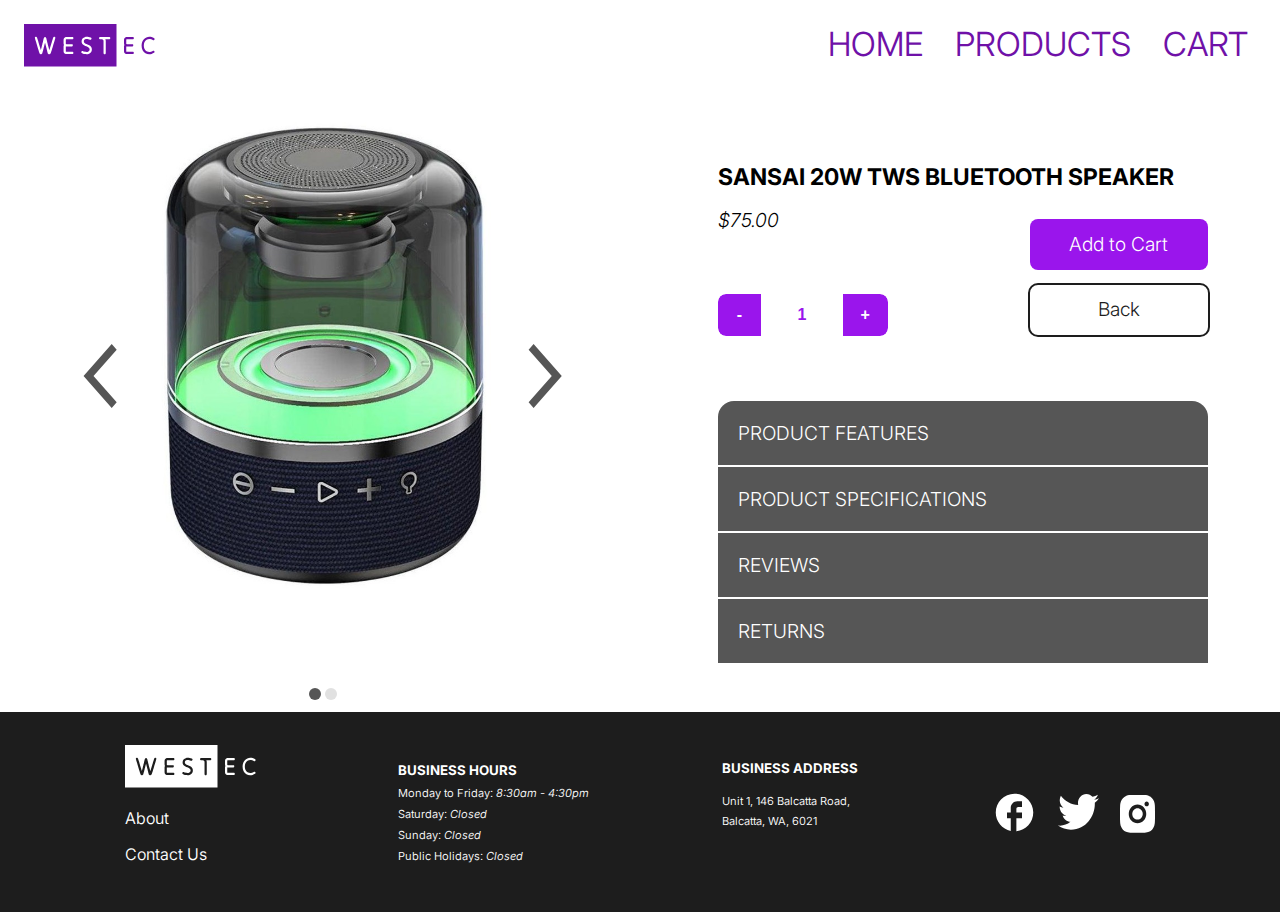
<file: product-detail-index.html>
<!--This is the HTMl file for PRODUCT PAGE 1 -->
<!DOCTYPE html>
<html lang="en">
<head>
    <meta charset="UTF-8">
    <meta name="viewport" content="width=device-width, initial-scale=1.0">
    <link rel="stylesheet" type="text/css" href="product-detail-styles.css">
    <script src="universal-script.js"></script>
    <title>Sansai Speaker</title>
</head>
<body onload="showSlides()">
    <nav class="nav-bar cluster">
        <div class="Westec-logo cluster">
            <a href="home-page-index.html" target="_self">
                <img src="A3 images and stuff/westec logo.svg">
            </a>
        </div>
        
        <div class="nav-buttons cluster">
            <a class="nav-btn" href="home-page-index.html" target="_self"><h3>HOME</h3></a>
            <a class="nav-btn" href="products-index.html" target="_self"><h3>PRODUCTS</h3></a>
            <a class="nav-btn" href="shopping-cart-index.html" target="_self"><h3>CART</h3></a>
        </div>
        
        <div class="mobile-nav"> <!--hamburger menu icon for mobile resolution-->
            <a id="sideNavOpen" onclick="openSideNav()"><img class="mobile-nav__hamburger" src="A3 images and stuff/hamburger menu icon.svg"></a>
        </div>

        <div id="mySideNav" class="side-nav"> <!--Side bar nav for mobile resolution-->
            <div class="side-nav-btns">
                <a id="westecLogo" href="home-page-index.html" target="_self"><img src="A3 images and stuff/westec logo.svg"></a>
                <a id="sideNavClose" onclick="closeSideNav()"><img src="A3 images and stuff/x-mark-xxl 1.svg"></a>
                <a class="side-nav__btn" href="home-page-index.html"><h3>HOME</h3></a>
                <a class="side-nav__btn" href="products-index.html"><h3>PRODUCTS</h3></a>
                <a class="side-nav__btn" href="shopping-cart-index.html"><h3>CART</h3></a>
            </div>
        </div>
    </nav>

    <div class="item-container cluster">
        <div class="item-container__carousel"> <!--container for the image carousel-->
            <div class="carousel-box">
                <img class="item-container__img" src="A3 images and stuff/sansai speaker 1.jpg">
                <img class="item-container__img" src="A3 images and stuff/sansai speaker ver. 3.jpg">
                <img class="prev" onclick="plusSlides(-1)" src="A3 images and stuff/icon _chevron left_.svg">
                <img class="next" onclick="plusSlides(1)" src="A3 images and stuff/icon _chevron right_.svg">
                <div class="ellipsis">
                    <span class="dot"></span>
                    <span class="dot"></span>
                </div>
            </div>
        </div>

        <div class="item-container__box">
            <div class="item-container__details">
                <div class="item-details">
                    <p class="item-details--name">SANSAI 20W TWS BLUETOOTH SPEAKER</p>
                    <p class="item-details--price">$75.00</p>
    
                    <div class="quantity-btn--product-detail">
                        <button id="product-qty-1-minus" class="qty-count qty-count--minus" type="button" onclick="minusOne('1')">-</button>
                        <input id="product-qty-1-value" min="0" max="10" value="1" class="product-qty" type="number">
                        <button id="product-qty-1-add" class="qty-count qty-count--add" type="button" onclick="addOne('1')">+</button>
                    </div>
                </div>
                
                <div class="item-container__btns">
                    <a class="btn btn--primary" id="addBtn" onclick="addCart()">Add to Cart</a> 
                    <a href="products-index.html" class="btn btn--accent-1">Back</a> 
                </div>
            </div>

            <div class="item-container__description">
                <button class="accordion accordion--top" onclick="openAccordion()">PRODUCT FEATURES</button>
                <div class="accordion-panel">
                    <li class="panel-text">Lorem ipsum dolor, sit amet consectetur adipisicing elit.</li>
                    <li class="panel-text">Lorem ipsum dolor, sit amet consectetur adipisicing elit.</li>
                </div>

                <button class="accordion" onclick="openAccordion()">PRODUCT SPECIFICATIONS</button>
                <div class="accordion-panel">
                    <li class="panel-text">Lorem ipsum dolor, sit amet consectetur adipisicing elit.</li>
                    <li class="panel-text">Lorem ipsum dolor, sit amet consectetur adipisicing elit.</li>
                </div>

                <button class="accordion" onclick="openAccordion()">REVIEWS</button>
                <div class="accordion-panel">
                    <li class="panel-text">Lorem ipsum dolor, sit amet consectetur adipisicing elit.</li>
                    <li class="panel-text">Lorem ipsum dolor, sit amet consectetur adipisicing elit.</li>
                </div>

                <button class="accordion accordion--bottom" onclick="openAccordion()">RETURNS</button>
                <div class="accordion-panel accordion-panel--bottom">
                    <li class="panel-text">Lorem ipsum dolor, sit amet consectetur adipisicing elit.</li>
                    <li class="panel-text">Lorem ipsum dolor, sit amet consectetur adipisicing elit.</li>
                </div>
            </div>
        </div>
    </div>

    <footer>
        <div class="footer__items cluster">
            <div class="footer__item-1">
                <img src="A3 images and stuff/Westec logo - White.svg">
                <p>About</p>
                <p>Contact Us</p>
            </div>
            
            <div class="footer__item-2">
                <p class="small-text"><b>BUSINESS HOURS</b></p>
                <p class="tiny-text">Monday to Friday: <i>8:30am - 4:30pm</i></p>
                <p class="tiny-text">Saturday: <i>Closed</i></p>
                <p class="tiny-text">Sunday: <i>Closed</i></p>
                <p class="tiny-text">Public Holidays: <i>Closed</i></p>
            </div>
    
            <div class="footer__item-3">
                <p class="small-text"><b>BUSINESS ADDRESS</b></p>
                <p class="address tiny-text">Unit 1, 146 Balcatta Road, <br> Balcatta, WA, 6021</p>
            </div>
    
            <img class="footer__socials" src="A3 images and stuff/social media.svg">
        </div>
    </footer>
    
</body>
</html>
</file>
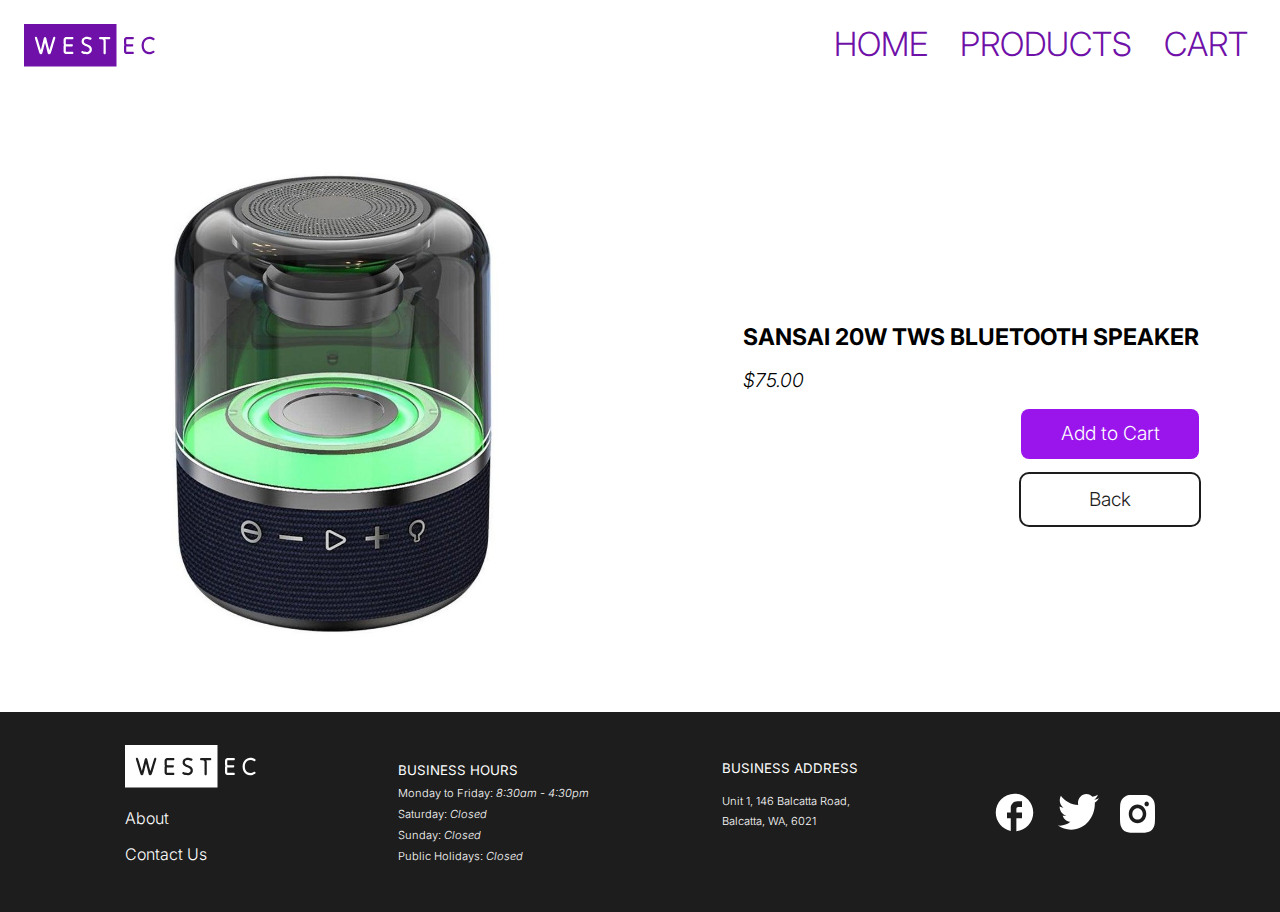
<file: product-page-index.html>
<!--This is the HTMl file for the product page -->
<!DOCTYPE html>
<html lang="en">
<head>
    <meta charset="UTF-8">
    <meta name="viewport" content="width=device-width, initial-scale=1.0">
    <link rel="stylesheet" type="text/css" href="westec-styles.css">
    <title>Products</title>
</head>
<body>
    <nav class="nav-bar cluster">
        <div class="Westec-logo cluster">
            <!-- if the image file moves into a different location, MUST update the links!! -->
            <a href="home-page-index.html" target="_self">
                <img src="A3 images and stuff/westec logo.svg">
            </a>
        </div>
        
        <div class="nav-buttons cluster">
            <a class="nav-btn" href="home-page-index.html" target="_self"><h3>HOME</h3></a>
            <a class="nav-btn" href="product-page-index.html" target="_self"><h3>PRODUCTS</h3></a>
            <a class="nav-btn" href="shopping-cart-index.html" target="_self"><h3>CART</h3></a>
        </div>
    </nav>

    <div class="product-container cluster">
        <div class="product-container__carousel">
            <img class="product-container__img" src="A3 images and stuff/speaker img 1.jpg">
        </div>

        <div class="product-container__details">
            <div class="product-details">
                <p class="product-details--name">SANSAI 20W TWS BLUETOOTH SPEAKER</p>
                <p class="product-details--price">$75.00</p>
            </div>
            
            <div class="product-container__btns">
                <a href="#" class="btn btn--primary">Add to Cart</a> <!--button becomes "Added", product is added to cart-->
                <a href="#" class="btn btn--accent-1">Back</a> <!--takes you to product list-->
            </div>
        </div>
    </div>

    <footer>
        <div class="footer__items cluster">
            <div class="footer__item-1">
                <img src="A3 images and stuff/Westec logo - White.svg">
                <p>About</p>
                <p>Contact Us</p>
            </div>
            
            <div class="footer__item-2">
                <p class="small-text"><b>BUSINESS HOURS</b></p>
                <p class="tiny-text">Monday to Friday: <i>8:30am - 4:30pm</i></p>
                <p class="tiny-text">Saturday: <i>Closed</i></p>
                <p class="tiny-text">Sunday: <i>Closed</i></p>
                <p class="tiny-text">Public Holidays: <i>Closed</i></p>
            </div>
    
            <div class="footer__item-3">
                <p class="small-text"><b>BUSINESS ADDRESS</b></p>
                <p class="address tiny-text">Unit 1, 146 Balcatta Road, <br> Balcatta, WA, 6021</p>
            </div>
    
            <img class="footer__socials" src="A3 images and stuff/social media.svg">
        </div>
    </footer>
    
</body>
</html>
</file>
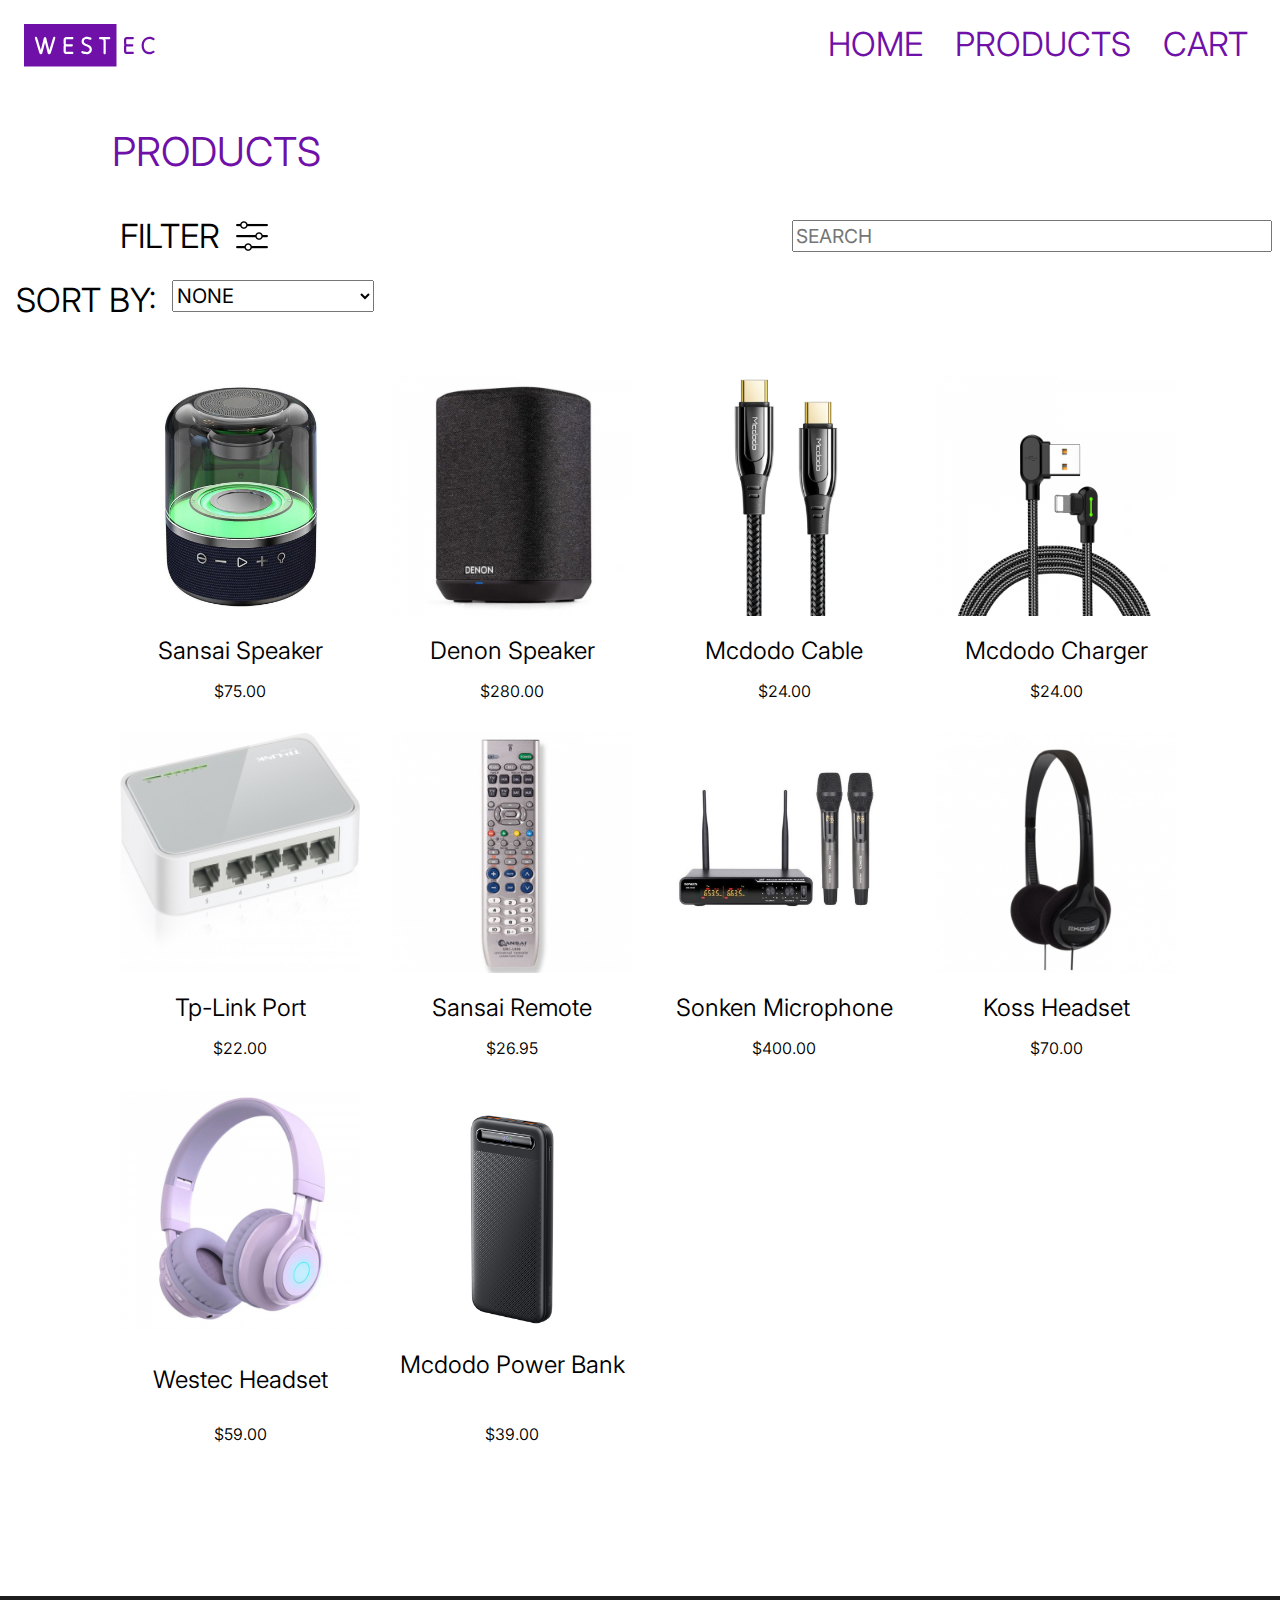
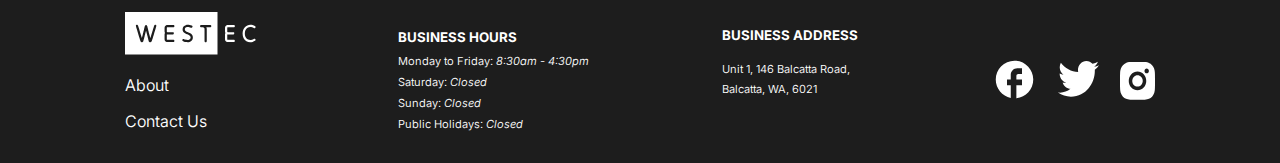
<file: products-index.html>
<!--This is the HTMl file for the Westec Products page -->
<!DOCTYPE html>
<html lang="en">

<head>
    <meta charset="UTF-8">
    <meta name="viewport" content="width=device-width, initial-scale=1.0">
    <link rel="stylesheet" type="text/css" href="products-styles.css">
    <script src="universal-script.js"></script>
    <title>Products List</title>
</head>

<body>
    
    <nav class="nav-bar cluster"> <!-- nav bar -->
        <div class="Westec-logo cluster">
            <a href="home-page-index.html" target="_self">
                <img src="A3 images and stuff/westec logo.svg">
            </a>
        </div>
        
        <div class="nav-buttons cluster">
            <a class="nav-btn" href="home-page-index.html" target="_self"><h3>HOME</h3></a>
            <a class="nav-btn" href="products-index.html" target="_self"><h3>PRODUCTS</h3></a>
            <a class="nav-btn" href="shopping-cart-index.html" target="_self"><h3>CART</h3></a>
        </div>

        <div class="mobile-nav"> <!--hamburger menu icon for mobile resolution-->
            <a id="sideNavOpen" onclick="openSideNav()"><img class="mobile-nav__hamburger" src="A3 images and stuff/hamburger menu icon.svg"></a>
        </div>

        <div id="mySideNav" class="side-nav"> <!--Side bar nav for mobile resolution-->
            <div class="side-nav-btns">
                <a id="westecLogo" href="home-page-index.html" target="_self"><img src="A3 images and stuff/westec logo.svg"></a>
                <a id="sideNavClose" onclick="closeSideNav()"><img src="A3 images and stuff/x-mark-xxl 1.svg"></a>
                <a class="side-nav__btn" href="home-page-index.html"><h3>HOME</h3></a>
                <a class="side-nav__btn" href="products-index.html"><h3>PRODUCTS</h3></a>
                <a class="side-nav__btn" href="shopping-cart-index.html"><h3>CART</h3></a>
            </div>
        </div>
    </nav>

    <div class="title">
        <h2 class="h2--dark-purple">PRODUCTS</h2>
    </div>

    <div class="filter-bar cluster"> <!-- filter bar including search, sort and filter -->
        <div class="filter-bar-filter cluster">
            <h3 onclick="showFilters()">FILTER</h3>
            <img onclick="showFilters()" src="A3 images and stuff/filter logo.png" alt="Icon art of control panel">
        </div>

        <div class="back-button-container">
            <a onclick="showItems()" href="#" class="btn btn--primary">Back</a>
        </div>

        <div class="filter-bar-search--desktop">
            <input class="search-bar--desktop" type="search" placeholder="SEARCH">
        </div>

        <div class="filter-bar-sort cluster"> 
            <h3>SORT BY:</h3>
            <select class="sort-container">
                <option value="none">NONE</option>
                <option value="a-z">A - Z</option>
                <option value="z-a">Z - A</option>
                <option value="low-high">PRICE (LOW-HIGH)</option>
                <option value="high-low">PRICE (HIGH-LOW)</option>
            </select>
        </div>

        <div class="filter-bar-search--iphone">
            <input class="search-bar--iphone" type="search" placeholder="SEARCH">
        </div>
    </div>

    <div class="items-container"> <!-- the container for all the items westec is selling -->
        <div class="item cluster">
            <a href="product-detail-index.html"><img src="A3 images and stuff/sansai speaker 1.jpg" alt="Image of cylinder speaker"></a>
            <p class="item-title">Sansai Speaker</p>
            <p class="p">$75.00</p>
        </div>
        <div class="item cluster">
            <a href="product-detail-3-index.html"><img src="A3 images and stuff/denon speaker 1.jpg" alt="Image of rectangular speaker"></a>
            <p class="item-title">Denon Speaker</p>
            <p class="p">$280.00</p>
        </div>
        <div class="item cluster">
            <a href="product-detail-2-index.html"><img src="A3 images and stuff/mcdodo cable 1.png" alt="Image of black cable"></a>
            <p class="item-title">Mcdodo Cable</p>
            <p class="p">$24.00</p>
        </div>
        <div class="item cluster">
            <a href="product-detail-index.html"><img src="A3 images and stuff/mcdodo charger 1.jpg" alt="Image of black charger"></a>
            <p class="item-title">Mcdodo Charger</p>
            <p class="p">$24.00</p>
        </div>
        <div class="item cluster">
            <a href="#"><img src="A3 images and stuff/tplink port 1.jpg" alt="Image of white internet port"></a>
            <p class="item-title">Tp-Link Port</p>
            <p class="p">$22.00</p>
        </div>
        <div class="item cluster">
            <a href="#"><img src="A3 images and stuff/sansai remote 1.jpg" alt="Image of a silver TV remote"></a>
            <p class="item-title">Sansai Remote</p>
            <p class="p">$26.95</p>
        </div>
        <div class="item cluster">
            <a href="#"><img src="A3 images and stuff/sonken mic 1.jpg" alt="Image of two black microphones with an adaptor"></a>
            <p class="item-title">Sonken Microphone</p>
            <p class="p">$400.00</p>
        </div>
        <div class="item cluster">
            <a href="#"><img src="A3 images and stuff/koss headset 1.jpg" alt="Image of a black headset"></a>
            <p class="item-title">Koss Headset</p>
            <p class="p">$70.00</p>
        </div>
        <div class="item cluster">
            <a href="#"><img src="A3 images and stuff/westec headset 1.jpg" alt="Image of purple headphones"></a>
            <p class="item-title">Westec Headset</p>
            <p class="p">$59.00</p>
        </div>
        <div class="item cluster">
            <a href="#"><img src="A3 images and stuff/mcdodo power bank 1.jpg" alt="Image of black power bank"></a>
            <p class="item-title">Mcdodo Power Bank</p>
            <p class="p">$39.00</p>
        </div>
    </div>

    <div class="no-results-container"> <!-- error message container -->
        <p class="p no-results-text">Sorry, we do not have a product matching your search/filter.</p>
    </div>


    <div class="filters-container"> <!-- container for the filters that show when users click filters -->
        <div class="price-container cluster">
            <div class="price-title">
                <h3 class="h3--dark-purple">PRICE: </h3>
                <h3 >$</h3>
                <h3 id="price-min">0</h3>
                <h3 >-</h3>
                <h3 >$</h3>
                <h3 id="price-max">500</h3>
            </div>
            <div class="price-slider">
                <div class="slider-body">
                    <div class="slider-range"></div>
                    <div class="slider-range-input">
                        <input type="range" class="range-min" min="0" max="500" value="0">
                        <input type="range" class="range-max" min="0" max="500" value="500">
                    </div>
                </div>
            </div>
        </div>
        <div class="category-brand-container cluster">
            <div class="category-container cluster">
                <h3 class="h3--dark-purple">CATEGORY:</h3>
                <label class="checkbox-container">Speakers
                    <input type="checkbox" name="category" value="Speakers" checked>
                </label>
                <label class="checkbox-container">Cables
                    <input type="checkbox" name="category" value="Cables" checked>
                </label>
                <label class="checkbox-container">Ports
                    <input type="checkbox" name="category" value="Ports" checked>
                </label>
                <label class="checkbox-container">Remotes
                    <input type="checkbox" name="category" value="Remotes" checked>
                </label>
                <label class="checkbox-container">Microphones
                    <input type="checkbox" name="category" value="Microphones" checked>
                </label>
                <label class="checkbox-container">Headsets
                    <input type="checkbox" name="category" value="Headsets" checked>
                </label>
                <label class="checkbox-container">Chargers
                    <input type="checkbox" name="category" value="Chargers" checked>
                </label>
            </div>
            <div class="brand-container cluster">
                <h3 class="h3--dark-purple">BRAND:</h3>
                <label class="checkbox-container">Denon
                    <input type="checkbox" name="brand" value="Denon" checked>
                </label>
                <label class="checkbox-container">Sonken
                    <input type="checkbox" name="brand" value="Sonken" checked>
                </label>
                <label class="checkbox-container">Koss
                    <input type="checkbox" name="brand" value="Koss" checked>
                </label>
                <label class="checkbox-container">Mcdodo
                    <input type="checkbox" name="brand" value="Mcdodo" checked>
                </label>
                <label class="checkbox-container">Sansai
                    <input type="checkbox" name="brand" value="Sansai" checked>
                </label>
                <label class="checkbox-container">Tp-Link
                    <input type="checkbox" name="brand" value="Tp-Link" checked>
                </label>
                <label class="checkbox-container">Westec
                    <input type="checkbox" name="brand" value="Westec" checked>
                </label>
            </div>
        </div>
    </div>

    <footer> <!-- footer -->
        <div class="footer__items cluster">
            <div class="footer__item-1">
                <img src="A3 images and stuff/Westec logo - White.svg">
                <p>About</p>
                <p>Contact Us</p>
            </div>
            
            <div class="footer__item-2">
                <p class="small-text"><b>BUSINESS HOURS</b></p>
                <p class="tiny-text">Monday to Friday: <i>8:30am - 4:30pm</i></p>
                <p class="tiny-text">Saturday: <i>Closed</i></p>
                <p class="tiny-text">Sunday: <i>Closed</i></p>
                <p class="tiny-text">Public Holidays: <i>Closed</i></p>
            </div>
    
            <div class="footer__item-3">
                <p class="small-text"><b>BUSINESS ADDRESS</b></p>
                <p class="address tiny-text">Unit 1, 146 Balcatta Road, <br> Balcatta, WA, 6021</p>
            </div>
    
            <img class="footer__socials" src="A3 images and stuff/social media.svg">
        </div>
    </footer>

</body>
</html>
</file>
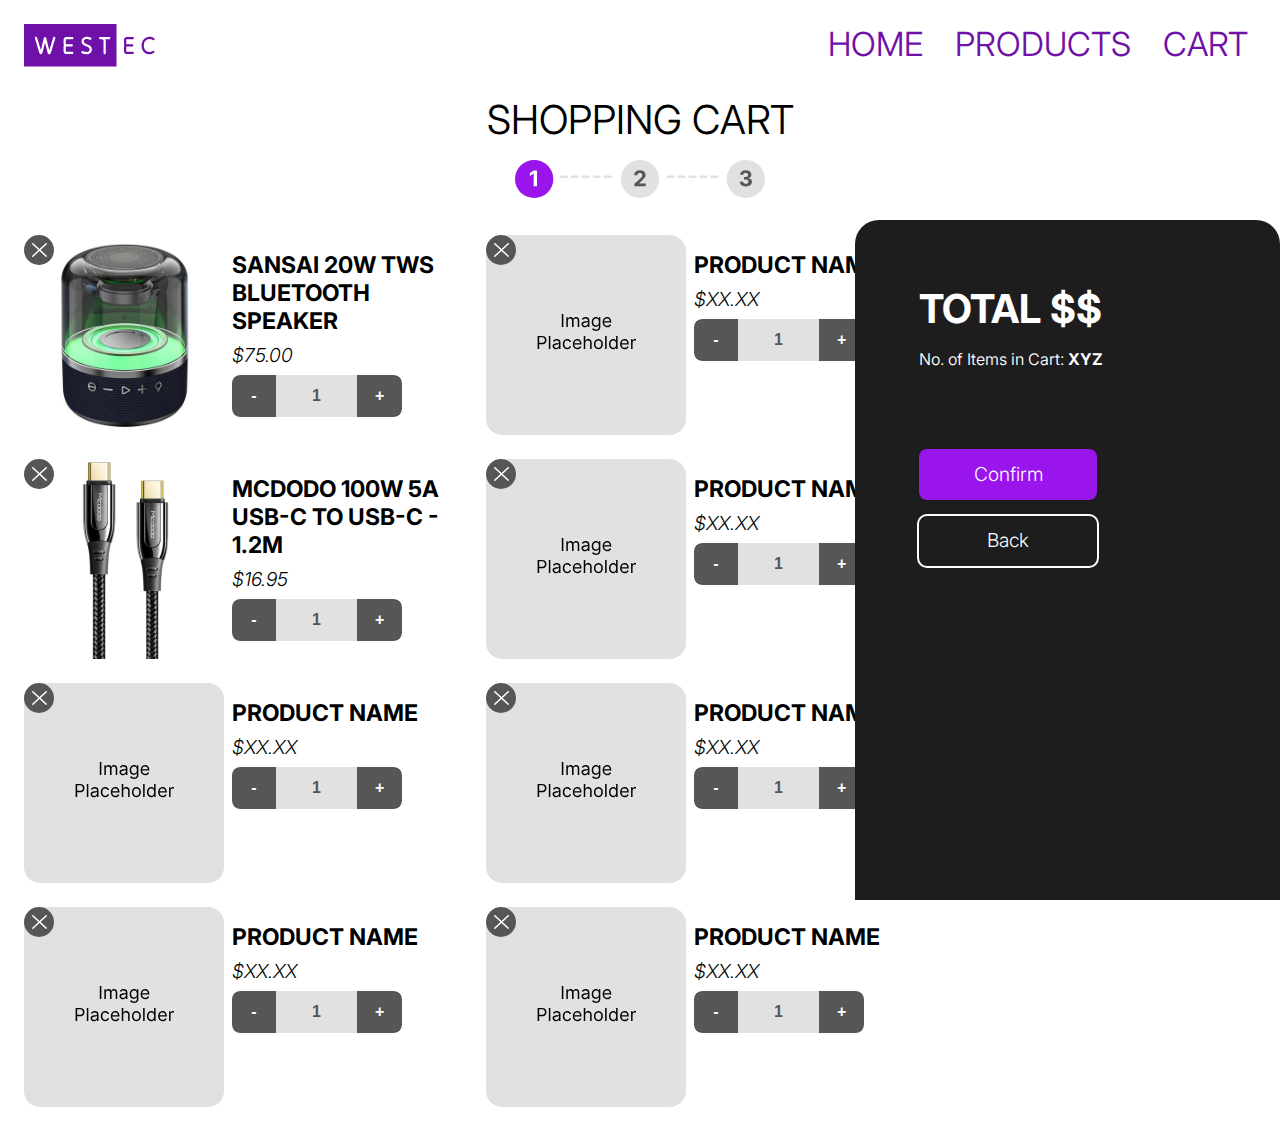
<file: shopping-cart-index.html>
<!--This is the HTMl file for the shopping cart -->
<!DOCTYPE html>
<html lang="en">
<head>
    <meta charset="UTF-8">
    <meta name="viewport" content="width=device-width, initial-scale=1.0">
    <link rel="stylesheet" type="text/css" href="shopping-cart-styles.css">
    <script src="universal-script.js"></script>
    <title>Shopping Cart</title>
</head>
<body>
    <nav class="nav-bar cluster">
        <div class="Westec-logo cluster">
            <!-- if the image file moves into a different location, MUST update the links!! -->
            <a href="home-page-index.html" target="_self">
                <img src="A3 images and stuff/westec logo.svg">
            </a>
        </div>
        
        <div class="nav-buttons cluster">
            <a class="nav-btn" href="home-page-index.html" target="_self"><h3>HOME</h3></a>
            <a class="nav-btn" href="products-index.html" target="_self"><h3>PRODUCTS</h3></a>
            <a class="nav-btn" href="shopping-cart-index.html" target="_self"><h3>CART</h3></a>
        </div>

        <div class="mobile-nav"> <!--hamburger menu icon for mobile resolution-->
            <a id="sideNavOpen" onclick="openSideNav()"><img class="mobile-nav__hamburger" src="A3 images and stuff/hamburger menu icon.svg"></a>
        </div>

        <div id="mySideNav" class="side-nav"> <!--Side bar nav for mobile resolution-->
            <div class="side-nav-btns">
                <a id="westecLogo" href="home-page-index.html" target="_self"><img src="A3 images and stuff/westec logo.svg"></a>
                <a id="sideNavClose" onclick="closeSideNav()"><img src="A3 images and stuff/x-mark-xxl 1.svg"></a>
                <a class="side-nav__btn" href="home-page-index.html"><h3>HOME</h3></a>
                <a class="side-nav__btn" href="products-index.html"><h3>PRODUCTS</h3></a>
                <a class="side-nav__btn" href="shopping-cart-index.html"><h3>CART</h3></a>
            </div>
        </div>
    </nav>

    <div class="page-heading">
        <h2 class="center-heading">SHOPPING CART</h2>
        <img class="page-indicator" src="A3 images and stuff/Page indicator 1.svg">
    </div>

    <div class="cart cluster">
        <div class="cart__items">
            <div class="column-1">
                <div class="cart-item" id="cartItem1">
                    <div class="box"> <!--when clicked the cart item should be removed from cart-->
                        <img class="delete-button" onclick="deleteItem('1')" src="A3 images and stuff/delete button.svg">
                        <img class="cart-item--img" src="A3 images and stuff/sansai speaker 1.jpg">
                    </div> 
                    
                    <div class="cart-details">
                        <p class="cart-details--name">SANSAI 20W TWS BLUETOOTH SPEAKER</p>
                        <p class="cart-details--price">$75.00</p>
                        
                        <div class="quantity-btn--cart">
                            <button data-id="product-qty-1-minus" class="qty-count qty-count--minus" type="button" onclick="minusOne('1')">-</button>
                            <input id="product-qty-1-value" min="0" max="10" value="1" class="product-qty single-product-qty" type="number">
                            <button data-id="product-qty-1-add" class="qty-count qty-count--add" type="button" onclick="addOne('1')">+</button>
                        </div>
                    </div>
                </div>
        
                <div class="cart-item" id="cartItem2">
                    <div class="box"> <!--when clicked the cart item should be removed from cart-->
                        <img class="delete-button" onclick="deleteItem('2')" src="A3 images and stuff/delete button.svg">
                        <img class="cart-item--img" src="A3 images and stuff/cable image 1.jpg">
                    </div>
                    
                    <div class="cart-details">
                        <p class="cart-details--name">MCDODO 100W 5A USB-C TO USB-C - 1.2M</p>
                        <p class="cart-details--price">$16.95</p>
    
                        <div class="quantity-btn--cart">
                            <button id="product-qty-2-minus" class="qty-count qty-count--minus" type="button" onclick="minusOne('2')">-</button>
                            <input id="product-qty-2-value" min="0" max="10" value="1" class="product-qty single-product-qty" type="number">
                            <button id="product-qty-2-add" class="qty-count qty-count--add" type="button" onclick="addOne('2')">+</button>
                        </div>
                    </div>
                </div>
    
                <div class="cart-item" id="cartItem3">
                    <div class="box"> <!--when clicked the cart item should be removed from cart-->
                        <img class="delete-button" onclick="deleteItem('3')" src="A3 images and stuff/delete button.svg">
                        <img class="cart-item--img" src="A3 images and stuff/cart image placeholder.svg">
                    </div>
                   
                    <div class="cart-details">
                        <p class="cart-details--name">PRODUCT NAME</p>
                        <p class="cart-details--price">$XX.XX</p>
    
                        <div class="quantity-btn--cart">
                            <button id="product-qty-3-minus" class="qty-count qty-count--minus" type="button" onclick="minusOne('3')">-</button>
                            <input id="product-qty-3-value" min="0" max="10" value="1" class="product-qty single-product-qty" type="number">
                            <button id="product-qty-3-add" class="qty-count qty-count--add" type="button" onclick="addOne('3')">+</button>
                        </div>
                    </div>
                </div>

                <div class="cart-item" id="cartItem4">
                    <div class="box"> <!--when clicked the cart item should be removed from cart-->
                        <img class="delete-button" onclick="deleteItem('4')" src="A3 images and stuff/delete button.svg">
                        <img class="cart-item--img" src="A3 images and stuff/cart image placeholder.svg">
                    </div>
                   
                    <div class="cart-details">
                        <p class="cart-details--name">PRODUCT NAME</p>
                        <p class="cart-details--price">$XX.XX</p>
    
                        <div class="quantity-btn--cart">
                            <button id="product-qty-4-minus" class="qty-count qty-count--minus" type="button" onclick="minusOne('4')">-</button>
                            <input id="product-qty-4-value" min="0" max="10" value="1" class="product-qty single-product-qty" type="number">
                            <button id="product-qty-4-add" class="qty-count qty-count--add" type="button" onclick="addOne('4')">+</button>
                        </div>
                    </div>
                </div>
            </div>
            
            <div class="column-2">
                <div class="cart-item" id="cartItem5">
                    <div class="box"> <!--when clicked the cart item should be removed from cart-->
                        <img class="delete-button" onclick="deleteItem('5')" src="A3 images and stuff/delete button.svg">
                        <img class="cart-item--img" src="A3 images and stuff/cart image placeholder.svg">
                    </div>
                   
                    <div class="cart-details">
                        <p class="cart-details--name">PRODUCT NAME</p>
                        <p class="cart-details--price">$XX.XX</p>
    
                        <div class="quantity-btn--cart">
                            <button id="product-qty-5-minus" class="qty-count qty-count--minus" type="button" onclick="minusOne('5')">-</button>
                            <input id="product-qty-5-value" min="0" max="10" value="1" class="product-qty single-product-qty" type="number">
                            <button id="product-qty-5-add" class="qty-count qty-count--add" type="button" onclick="addOne('5')">+</button>
                        </div>
                    </div>
                </div>
    
                <div class="cart-item" id="cartItem6">
                    <div class="box"> <!--when clicked the cart item should be removed from cart-->
                        <img class="delete-button" onclick="deleteItem('6')" src="A3 images and stuff/delete button.svg">
                        <img class="cart-item--img" src="A3 images and stuff/cart image placeholder.svg">
                    </div>
                   
                    <div class="cart-details">
                        <p class="cart-details--name">PRODUCT NAME</p>
                        <p class="cart-details--price">$XX.XX</p>
    
                        <div class="quantity-btn--cart">
                            <button id="product-qty-6-minus" class="qty-count qty-count--minus" type="button" onclick="minusOne('6')">-</button>
                            <input id="product-qty-6-value" min="0" max="10" value="1" class="product-qty single-product-qty" type="number">
                            <button id="product-qty-6-add" class="qty-count qty-count--add" type="button" onclick="addOne('6')">+</button>
                        </div>
                    </div>
                </div>

                <div class="cart-item" id="cartItem7">
                    <div class="box"> <!--when clicked the cart item should be removed from cart-->
                        <img class="delete-button" onclick="deleteItem('7')" src="A3 images and stuff/delete button.svg">
                        <img class="cart-item--img" src="A3 images and stuff/cart image placeholder.svg">
                    </div>
                   
                    <div class="cart-details">
                        <p class="cart-details--name">PRODUCT NAME</p>
                        <p class="cart-details--price">$XX.XX</p>
    
                        <div class="quantity-btn--cart">
                            <button id="product-qty-7-minus" class="qty-count qty-count--minus" type="button" onclick="minusOne('7')">-</button>
                            <input id="product-qty-7-value" min="0" max="10" value="1" class="product-qty single-product-qty" type="number">
                            <button id="product-qty-7-add" class="qty-count qty-count--add" type="button" onclick="addOne('7')">+</button>
                        </div>
                    </div>
                </div>

                <div class="cart-item" id="cartItem8">
                    <div class="box"> <!--when clicked the cart item should be removed from cart-->
                        <img class="delete-button" onclick="deleteItem('8')" src="A3 images and stuff/delete button.svg">
                        <img class="cart-item--img" src="A3 images and stuff/cart image placeholder.svg">
                    </div>
                   
                    <div class="cart-details">
                        <p class="cart-details--name">PRODUCT NAME</p>
                        <p class="cart-details--price">$XX.XX</p>
    
                        <div class="quantity-btn--cart">
                            <button id="product-qty-8-minus" class="qty-count qty-count--minus" type="button" onclick="minusOne('8')">-</button>
                            <input id="product-qty-8-value" min="0" max="10" value="1" class="product-qty single-product-qty" type="number">
                            <button id="product-qty-8-add" class="qty-count qty-count--add" type="button" onclick="addOne('8')">+</button>
                        </div>
                    </div>
                </div>
            </div>
            
        </div>
    
        <div class="cart__cart-summary">
            <div class="cart-summary__text">
                <h2><b>TOTAL $$</b></h2>
                <p>No. of Items in Cart: <b>XYZ</b></p>
            </div>

            <div class="cart-summary__btns">
                <a href="checkout-index.html" target="_self" class="btn btn--primary">Confirm</a> <!--takes you to checkout-->
                <a href="products-index.html" target="_self" class="btn btn--accent-2">Back</a> <!--takes you to product list-->
            </div>
        </div>
    </div>

    
</body>
</html>
</file>
<file: home-page-styles.css>
/* This is the CSS file for the home page of the Westec website! */
@import url("universal-styles.css");

html{
    scroll-behavior: smooth;
}

/* Nav bar styling for home page*/
.nav-btn--home{
    color: #FFFFFF;
    text-shadow: 2px 2px 2px rgba(0, 0, 0, 0.25);
}

.nav-logo-home{
    filter: drop-shadow(2px 2px 2px rgba(0, 0, 0, 0.25));
}

/* css styling for the home banner */
.banner{ 
    /*use this to style the container for the landing page items*/
    background-image: url("A3 images and stuff/home\ page\ banner\ image.jpg");
    background-size: cover;
    min-height: 90vh;
    overflow: hidden;
}

.slogan{
    height: 12.5rem;
    text-align: center;
}

.slogan-text{
    margin-left: auto;
    margin-right: auto;
    color: #FFFFFF;
    text-shadow: 0px 4px 4px  rgba(0, 0, 0, 0.4);
}

.banner-buttons{
    height: 5rem;
}

.banner-buttons > :nth-last-child(1){
    margin-right: auto;
}

.banner-buttons > :nth-child(1){
    margin-left: auto;
}

.banner-stats{
    margin-top: 7rem;
    height: 17rem;
}

.individual-banner-stats{
    height: 16rem;
    flex-direction: column;
}

.banner-stats-images{
    margin-top: auto;
    margin-bottom: 0;
    max-width: 5rem;
}

.banner-stats-text{
    margin-left: auto;
    margin-right: auto;
    margin-top: 0;
    margin-bottom: 0;
    color: #FFFFFF;
}

.banner-stats-text--highlight{
    margin-left: auto;
    margin-right: auto;
    margin-top: 0.25rem;
    font-size: 42px;
    color: #9A15EC;
}

.banner-stats > :nth-child(1){
    margin-left: 20%;
}

.banner-stats > :nth-last-child(1){
    margin-right: 20%;
}

.btn--home-banner{
    background-color: #1D1D1D;
    color: #FFFFFF;
}

.btn--explore-more{
    outline-style: solid;
    outline-color: #FFFFFF;
    outline-width: 2px;
    backdrop-filter: blur(5px);
}

/* css styling for the automatically scrolling bar of text under the banner */
.auto-scrolling-bar{
    background-color: #1D1D1D;
    min-height: 9.5vh;
    margin-top: 2px;
    margin-bottom: 2px;
    overflow: hidden;
}

.auto-scrolling-bar-inner{
    width: max-content;
    display: flex;
    flex-direction: row;
    white-space: nowrap;
    gap: 15rem;
    animation: scroll 25s linear infinite;
}

/* keyframes ruling to animate the auto scrolling text */
@keyframes scroll{
    to{
        transform: translate(calc(-50% - 7.5rem));
    }
}

.auto-scrolling-text{
    color: #FFFFFF;
}

.westec-intro{
    min-height: 45rem;
    overflow: hidden;
}

/* css styling for the westec intro section */
.westec-intro-text{
    flex-direction: column;
    max-width: 35rem;
    margin-left: 1rem;
    margin-right: auto;
}

.westec-intro-image--desktop{
    margin-right: 1rem;
    margin-left: auto;
    max-width: 35rem;
}

.westec-intro-image--iphone{
    display: none;
}

/* css styling for the westec selling and about section */
.westec-about{
    flex-direction: column;
    min-height: 90rem;
    background-color: #E1E1E1;
    overflow: hidden;
}

.westec-about-text{
    margin: 5rem auto 0 auto;
    max-width: 50rem;
    flex-direction: column;
}

.westec-about-selling{
    margin-top: 5rem;
    margin-bottom: 5rem;
}

.h3--bold{
    font-style: bold;
    font-weight: 450;
}

.h3--bold-right-aligned{
    font-style: bold;
    font-weight: 450;
    text-align: right;
}

.p--right-aligned{
    text-align: right;
}

.westec-about-images-right{
    min-width: 20rem;
    max-width: 20rem;
    margin-right: auto;
}

.westec-about-images-text-right{
    margin: 6rem auto auto 6rem;
    max-width: 22.5rem;
    flex-direction: column;
}

.westec-about-images-left{
    min-width: 20rem;
    max-width: 20rem;
    margin-left: auto;
}

.westec-about-images-text-left{
    margin: 6rem 6rem auto auto;
    max-width: 22.5rem;
    flex-direction: column;
}

/* css styling for the best selling section */
.best-selling{
    margin-top: 3rem;
}

.best-selling > h2{
    margin-left: 3rem;
}

.best-selling-scroller{
    margin-top: 0.5rem;
    display: grid;
    gap: 1.5rem;
    grid-auto-flow: column;
    grid-auto-columns: 11.7%;

    padding: 0 1rem 1rem 2.5rem;

    overflow-x: auto;
    overscroll-behavior-inline: contain;
}

.best-selling-item{
    display: grid;
    padding: 1.5rem;
    grid-template-rows: min-content;
    gap: 1rem;
    padding: 1rem;
}

.best-selling-item > a > img{
    inline-size: 100%;
    aspect-ratio: 20 / 20;
    object-fit: fill;

    transition: ease-in-out 0.25s;
}

/* styles the sheet so that when the item is hovered it has a purple underglow */
.best-selling-item > a > img:hover{
    box-shadow: 0px 4px 15px 1px rgba(154, 21, 236, 0.25);
    cursor: pointer;
}

.best-selling-item-title{
    margin: 0;
    font-family: "Inter";
    font-size: 16px;
    text-align: center;
}

/* css styling for the reviews section */
.reviews{
    margin-top: 3rem;
}

.reviews > h2{
    margin-left: 3rem;
}

.reviews-scroller{
    margin-top: 0.5rem;
    display: grid;
    grid-auto-flow: column;
    grid-auto-columns: 22%;

    overflow-x: auto;
    overscroll-behavior-inline: contain;
}

.reviews-item{
    padding-left: 1rem;
    flex-direction: row;
    flex-wrap: nowrap;
    gap: 1rem;
}

.reviews-item-image{
    margin: 1rem 0 0 2rem;
    margin-bottom: auto;
    display: flex;
    flex-direction: column;
}

.reviews-item-image > img{
    inline-size: 100%;
    aspect-ratio: 10 / 10;
    object-fit: cover;
    max-width: 5rem;
}

.reviews-item-text{
    display: flex;
    flex-direction: column;
    margin: 0 auto auto 0;
    max-width: 12rem;
}

.reviews-item-text > :nth-last-child(1){
    margin-left: 0;
}

.reviews-item-title{
    font-family: "Inter";
    font-size: 16px;
    margin: 1.5rem auto 0 0;
}

.reviews-stars-container{
    margin-top: 0.2rem;
    display: flex;
    flex-direction: row;
}

.reviews-stars{
    max-width: 1rem;
    max-height: 1rem;
}

/* styling for the end note section */
.end-note{
    margin: 5rem auto 0 auto;
    flex-direction: column;
}

.end-note > p{
    margin: 0 auto 0 auto;
    max-width: 22.1rem;
    text-align: center;
}

.end-note > a{
    margin: 2rem auto 6rem auto;
}

/* media screening for if the user is on a phone resolution */
@media screen and (max-width: 400px){

    body{
        gap: 0;
    }

    /* changes the icon of the menu on the home page to white to enhance visability */
    .mobile-nav__hamburger{
        filter: brightness(0%);
        filter: invert(100%) sepia(0%) saturate(0%) hue-rotate(92deg) brightness(104%) contrast(106%) drop-shadow(2px 2px 2px rgba(0, 0, 0, 0.25));
        margin-top: -0.3rem;
    }

    .slogan-text{
        margin-left: auto;
        margin-right: auto;
        font-size: 3rem;
    }
    
    .banner-stats{
        margin-top: 0;
    }

    .banner-stats > :nth-child(1){
        margin-left: 0.5rem;
    }

    .individual-banner-stats{
        height: 10rem;
        width: 10rem;
    }

    .banner-stats > :nth-last-child(1){
        margin-left: auto;
        margin-right: auto;
    }
    
    .banner-stats-images{
        margin-top: auto;
        margin-bottom: 0;
        max-width: 4rem;
    }
    
    .banner-stats-text{
        margin: 0 auto 0 auto;
        color: #FFFFFF;
        font-size:medium;
        max-width: 8rem;
        text-align: center;
    }
    
    .banner-stats-text--highlight{
        margin: 0.25rem auto 0 auto;
        font-size: 42px;
        color: #9A15EC;
    }

    .auto-scrolling-bar{
        margin-bottom: 0;
    }

        
    .westec-intro{
        min-height: 40rem;
        overflow: hidden;
    }

    .westec-intro-text{
        flex-direction: column;
        max-width: 35rem;
        margin-left: 1rem;
        margin-right: auto;
    }

    .westec-intro-image--desktop{
        display: none;
    }

    .westec-intro-image--iphone{
        display: flex;
        max-width: 23rem;
        margin: 0 auto auto auto;
    }   

    .westec-about{
        flex-direction: column;
        min-height: 52rem;
        background-color: #E1E1E1;
        overflow: hidden;
    }

    .westec-about-text{
        margin: 2rem auto 0 auto;
        max-width: 22rem;
        flex-direction: column;
    }

    .westec-about-selling{
        margin-top: 2rem;
        margin-bottom: 2rem;
    }

    .h3--bold{
        font-weight: bold;
        font-size: 25px;
    }

    .h3--bold-right-aligned{
        font-weight: bold;
        text-align: right;
        font-size: 25px;
    }

    .p--right-aligned{
        text-align: right;
    }

    .westec-about-images-right{
        min-width: 10rem;
        max-width: 10rem;
        margin-right: auto;
    }   

    .westec-about-images-text-right{
        margin: auto;
        max-width: 10rem;
        flex-direction: column;
    }

    .westec-about-images-left{
        min-width: 10rem;
        max-width: 10rem;
        margin-left: auto;
    }

    .westec-about-images-text-left{
        margin: auto;
        max-width: 11rem;
        flex-direction: column;
    }

    .best-selling > h2{
        margin-left: 2rem;
    }

    .best-selling-scroller{
        margin-top: 0.5rem;
        display: grid;
        gap: 0.5rem;
        grid-auto-flow: column;
        grid-auto-columns: 42%;

        padding: 0 1rem 1rem 1rem;
    }

    .reviews{
        margin-top: 2rem;
    }

    .reviews > h2{
        margin-left: 2rem;
    }

    .reviews-scroller{
        grid-auto-columns: 60%;
    }

    .reviews-item{
        padding-left: 0;
        gap: 0.2rem;
    }

    .reviews-item >:nth-child(1){
        padding-left: 1rem;
    }

    .reviews-item-image{
        margin: 1rem 1rem auto 1.5rem;
    }

    .reviews-item-image > img{
        min-width: 5rem;
        max-width: 5rem;
    }

    .reviews-item-text{
        display: flex;
        flex-direction: column;
        margin: 0 0 auto 0;
    }

    .reviews-item-text >:nth-child(2){
        margin: 0;
    }

}
</file>
<file: checkout-styles.css>
/* This is the CSS file for the checkout page of the Westec website! */
@import url("universal-styles.css");

/*CHECKOUT page styling*/

.checkout__items{
    display: flex;
    justify-content: space-between;
    margin: 0 0rem 2rem 2rem;
}

.checkout__column-1{
    display: flex;
    flex-direction: column;
    width: 25rem;
    align-self: flex-start;
    margin: 0 3.5rem 0 1.5rem;
}

.checkout__column-2{
    display: flex;
    flex-direction: column;
    width: 25rem;
    align-self: flex-start;
    margin: 0 1rem 0 0;
}

.card-heading{
    font-size: 23px;
    color: #565656;
    margin-bottom: 0;
}

.input-label{
    color: #565656;
    font-family: "Inter";
    margin: 20px 0 5px 0;
}

.checkout__items{
    width: 900px;
    position: relative;
}

.card-stack{
    width: 26.25rem;
    height: 39rem;
    position: relative;
    display: flex;
}

.checkout__cards--shipping{
    display: flex;
    flex-direction: column;
    width: 22rem;
    height: 35rem;
    background-color: #E1E1E1;
    border-radius: 1.5rem;
    padding: 1rem 2rem 3rem 2rem;
    align-self: flex-start;
    margin-left: 1rem;
    z-index: 2;
}

.checkout__cards--pickup{
    display: flex;
    flex-direction: column;
    width: 22rem;
    height: 35rem;
    background-color: #E1E1E1;
    border-radius: 1.5rem;
    padding: 1rem 2rem 3rem 2rem;
    align-self: flex-start;
    margin-left: 1rem;
    z-index: 1;
    position: absolute;
    top: 0;
    left: 0;
}

.card-box{
    display: flex;
    flex-direction: row;
    width: 22rem;
    justify-content: space-between;
}

.checkout__cards--pickup > .card-box{
    width: 20rem;
}

.checkout-cards--pickup > #deliveryBtn{
    width: 100px;
    padding: 0.8rem 0.5rem;
}

.checkout__cards--payment{
    display: flex;
    flex-direction: column;
    width: 20rem;
    height: 18rem;
    background-color: #E1E1E1;
    border-radius: 1.5rem;
    padding: 1rem 3rem 2rem 2rem;
    align-self: flex-start;
    justify-items: flex-end;
    margin: 0 1.5rem 1.5rem 0rem;
    position: absolute;
    top: 0;
    left: 0;
}

.checkout__cards--discounts{
    display: flex;
    flex-direction: column;
    width: 20rem;
    height: 14rem;
    background-color: #E1E1E1;
    border-radius: 1.5rem;
    padding: 1rem 3rem 1.5rem 2rem;
    position: absolute;
    bottom: 0;
    left: 0;
}

.checkout__cards--discounts > .card-box{
    height: 4rem;
    margin-top: 1rem;
    margin-bottom: 0.5rem;
}

.apply{
    align-self: flex-end;
    width: 120px;
    padding-left: 0.2rem;
    padding-right: 0.2rem;
}

.line--large{
    width: 20.625rem;
    height: 2.5rem;
    border-radius: 0.5rem;
    text-indent: 10px;
    border: none;
    outline-color:rgb(86, 86, 86, 0.5);
    color: #565656;
}

.line--medium{
    width: 14.063rem;
    height: 2.5rem;
    border-radius: 0.5rem;
    text-indent: 10px;
    border: none;
    outline-color:rgb(86, 86, 86, 0.5);
    color: #565656;
}

.line--small{
    width: 6.25rem;
    height: 2.5rem;
    border-radius: 0.5rem;
    text-indent: 10px;
    border: none;
    outline-color:rgb(86, 86, 86, 0.5);
    color: #565656;
}

.state-code{
    display: flex;
    flex-direction: row;
    width: 225px;
    height: 75px;
    justify-content: space-between;
    margin-top: 1rem;
}

.state-code--inner{
    display: block;
    height: 3.938rem;
    margin-right: 1.25rem;
}

.calculated-cost{
    margin-top: 0.5rem;
}

.fixed-input{
    width: 14.063rem;
    height: 2.5rem;
    border-radius: 0.5rem;
    text-indent: 10px;
    border: 2px solid #FFFFFF;
    color: #565656;
    margin-top: 0.313rem;
}

.fixed-input--large{
    width: auto;
    height: auto;
    border-radius: 0.5rem;
    text-indent: 10px;
    border: 2px solid #FFFFFF;
    color: #565656;
    margin-top: 0.313rem;
}

.fixed-input > p{
    margin: 0.5rem 0;
}

.cart__cart-summary{
    width: 26.563rem;
    height: 42.5rem;
    background-color: #1D1D1D;
    border-top-left-radius: 1.5rem;
    border-top-right-radius: 1.5rem;
    margin: 0;
    position: fixed;
    bottom: 0;
    right: 0;
    z-index: 3;
}

.cart-summary__text{
    color:#FFFFFF;
    margin: 4rem;
}

.cart-summary__btns{
    display: flex;
    flex-direction: column;
    height: 150px;
    margin: 4rem;
}

.cart-summary__btns > .btn--primary{
    margin: 1rem 0 1rem 0;
}

/*mobile resolution styling*/
@media screen and (max-width: 400px){
    
    .checkout__items{
        flex-direction: column;
        width: 100%;
        margin: 0;
        gap: 1.5rem;
    }

    .checkout-card{
        width: 300px;
    }

    .card-stack{
        width: 100%;
    }

    .checkout__cards--shipping > .card-box{
        width: 300px;
    }
    
    .checkout__cards--payment{
        width: 300px;
        margin-left: 1rem;
        margin-bottom: 0;
        padding: 1rem 3rem 2rem 1rem;
    }

    .checkout__cards--discounts{
        position: absolute;
        padding: 1rem 3rem 1.5rem 1rem;
        margin-left: 1rem;
        margin-bottom: 1rem;
        
    }

    .checkout__cards--discounts >.card-box{
        width: 330px;
    }

    .line--large{
        width: 18.75rem;
    }

    .cart__cart-summary{
        display: flex;
        width: 100%;
        height: 12.5rem;
        position: sticky;
        bottom: 0;
    }

    .cart-summary__text{
        margin: 1rem;
    }

    .cart-summary__btns{
        justify-items: flex-end;
        margin: 1rem;
    }
}
</file>
<file: confirmation-styles.css>
/* This is the CSS file for the confirmation page of the Westec website! */
@import url("universal-styles.css");


/*CONFIRMATION PAGE styling*/
.confirmation-page{
    background-image: linear-gradient(rgb(255, 255, 255, 0.25), rgb(255, 255, 255, 0.75),#6F11A8);
}

.confirmation-text{
    display: flex;
    flex-direction: column;
    height: 700px;
    justify-content: center;
}

.confirmation-text__heading{
    width: 600px;
    text-align: center;
    align-self: center;
    color:#6F11A8;
}

.confirmation-text__order-num{
    color:#6F11A8;
    align-self: center;
    margin: 4rem 0 0.5rem 0;
}

.confirmation-text__order-text{
    color:#6F11A8;
    align-self: center;
    margin: 0 0 1rem 0;
}

.confirmation-text > .btn--primary{
    align-self: center;
    width: 185px;
    margin: 1rem 0 1rem 0;
}

/*mobile resolution styling*/
@media screen and (max-width: 400px){

    .confirmation-text{
        margin-bottom: 10rem;
    }

    .confirmation-text__heading{
        width: 350px;
    }

}
</file>
<file: product-detail-styles.css>
/* This is the CSS file for the product details page of the Westec website! */
@import url("universal-styles.css");

/*PRODUCT PAGE styling*/
.item-container{
    display: flex;
    flex-direction: row;
    justify-content: space-around;
}

/*Image carousel*/
.item-container__carousel{
    max-width: 37.5rem;
    max-height: 37.5rem;
    position: relative;
}

.carousel-box{
    display: flex;
    width: 500px;
    height: 600px;
    position: relative;
}

.item-container__img{
    width: 500px;
    height: 500px;
    display: none;
}

.prev, .next{
    cursor: pointer;
    position: absolute;
    top: 40%;
    width: auto;
    transition: 0.6s ease;
}

.next{
    right: 0;
}

.prev{
    left: 0;
}

.ellipsis{
    display: flex;
    height: 20px;
    width: 100%;
    justify-content: center;
    align-self: flex-end;
    position: absolute;
}

.dot{
    align-self: center;
    cursor: pointer;
    height: 12px;
    width: 12px;
    margin: 0 2px;
    background-color: #E1E1E1;
    border-radius: 50%;
    transition: background-color 0.6s ease;
}

.active-img, .dot:hover{
    background-color: #565656;
}

.fade{
    animation-name: fade;
    animation-duration: 1.5s;
}


/*Item details*/
.item-container__details{ 
    display: flex;
    height: 225px;
    flex-direction: column;
    position: relative;
    margin-bottom: 2rem;
}

.item-details{
    line-height: 20px;
}

.item-details--name{
    font-family: "Inter";
    font-size: 23px;
    font-weight: bold;
    width: 490px;
}

.item-details--price{
    font-family: "Inter";
    font-size: 19.2px;
    font-weight: 300;
    font-style: italic;
}

.item-container__btns{ /*need to make these stack on top of each other*/
    position: absolute;
    right: 0;
    bottom: 0;
    display: flex;
    height: 150px;
    flex-direction: column;
    align-items: flex-end;
}

.item-container__btns > .btn--accent-1{
    margin-top: 0.938rem;
}

/*Accordion*/
.item-container__description{
    display: flex;
    flex-direction: column;
}

.accordion{
    background-color: #565656;
    color: #FFFFFF;
    font-family: "Inter";
    font-size: 19.2px;
    font-weight: 300;
    text-align: left;
    cursor: pointer;
    padding: 20px;
    width: 490px;
    border: none;
    border-bottom: 2px solid #FFFFFF;
    outline: none;
    transition: 0.4s;
}

.accordion--top{
    border-top-left-radius: 1rem;
    border-top-right-radius: 1rem;
}

.accordion--bottom{
    border-bottom: none;
}

.active-accordion, .accordion:hover{
    background-color: rgb(63, 63, 63);
}

.accordion-panel{
    padding: 10px 20px;
    background-color: #FFFFFF;
    display: none;
    overflow: hidden;
    border-left: 2px solid #565656;
    border-right: 2px solid #565656;
    max-height: 100px;
    /*transition: max-height 0.2s ease-out; */
}

.accordion-panel--bottom{
    border-bottom-left-radius: 1rem;
    border-bottom-right-radius: 1rem;
    border-bottom: 2px solid #565656;
}

.panel-text{
    font-family: "Inter";
    line-height: 25px;
}

/*mobile resolution styling*/
@media screen and (max-width: 400px){

    .item-container__carousel{
        width: 380px;
        margin: 0;
    }

    .carousel-box{
        width: 375px;
        height: 350px;
        justify-content: center;
    }

    .item-container__img{
        width: 300px;
        height: 300px;
        align-self: center;
        justify-items: center;
    }

    .item-details--name{
        width: 100%;
    }

    .quantity-btn--product-detail{
        margin-top: 2.75rem;
    }

    .item-container__box{
        width: 100%;
    }

    .item-container__btns{
        right: 1.25rem;
    }

    .item-container__btns > .btn{
        padding: 0.8rem 0.75rem 0.8rem 0.75rem;
    }

    .accordion{
        width: 350px;
        align-self: center;
    }

    .accordion-panel{
        width: 275px;
        padding: 10px 20px 10px 51px;
        justify-items: center;
        margin-left: 0.75rem;
    }


}
</file>
<file: westec-styles.css>
/* This is the CSS file for the entire Westec website! */

/*import url for Inter and Tilt Neon typeface*/
@import url('https://fonts.googleapis.com/css2?family=Inter:wght@100..900&family=Tilt+Neon&display=swap'); 

.cluster{
    display: flex;
    flex-wrap: wrap;
    justify-content: space-between;
    align-items: center;
    flex-direction: row;
}

.cluster > *{
    margin: 0.5rem; /*this adds a bit of space around elements*/
}

/*TEXT, typeface, fonts, size and styles*/
h1{
    font-family: "Tilt Neon";
    font-size: 47.8px;
}

h2{
    font-family: "Inter";
    font-size: 39.8px;
    font-weight: 300;
    margin: 0;
}

h3{
    font-family: "Inter";
    font-size: 33.2px;
    font-weight: 300;
    margin: 0;
}

.product-details--name{
    font-family: "Inter";
    font-size: 23px;
    font-weight: bold;
}

.product-details--price{
    font-family: "Inter";
    font-size: 19.2px;
    font-weight: 300;
    font-style: italic;
}

p{  /*this one is for normal text*/
    font-family: "Inter";
    font-size: 16px;
    font-weight: 300;
}

.p-italics{  /*this one is for italicised text*/
    font-family: "Inter";
    font-size: 16px;
    font-style: italic;
}

.small-text{
    color:#FFFFFF;
    text-decoration: none;
    font-family: "Inter";
    font-size: 13.3px;
}

.tiny-text{
    color:#FFFFFF;
    text-decoration: none;
    font-family: "Inter";
    font-size: 11.1px;
}

/*BUTTON styling*/
.btn{
    font-family: "Inter";
    font-size: 19.2px;
    font-weight: 300;
    width: 138px;
    height: 25px;
    color: white;
    border-radius: 0.5rem;
    padding: 0.8rem 1.25rem 0.8rem 1.25rem;
    text-decoration: none;
    text-align: center;
    vertical-align: middle;
}

.btn--primary{
    background-color: #9A15EC;
    color: white;
}

.btn--accent-1{
    background-color: white;
    color: #1D1D1D;
    outline-style: solid;
    outline-color: #1D1D1D;
    outline-width: 2px;
}

.btn--accent-2{
    background-color: transparent;
    color: white;
    outline-style: solid;
    outline-color: white;
    outline-width: 2px;
}

/*Overall styling for the page*/
body{
    display: flex;
    flex-direction: column;
    justify-content: space-between;
    gap: 2rem;
    margin: 0;
    height: 57rem;
}


/*Style changes for mobile - will fix and add more after watching some lectures*/
@media screen and (max-width: 390px) {
    body{
        display: flex;
        flex-direction: column;
        gap: 2rem;
        width: 600px;
    }
}


/*NAV styling*/
.nav-bar{
    margin: 0.5rem;
    align-items: flex-start;
    width: 100%;
}


.nav-buttons{
    height: 50px;
    align-items: flex-start;
    margin-left: auto;
}

.nav-buttons > :nth-last-child(1){
    padding-right: 1rem;
}

.nav-buttons > a{
    display: block;
}

.nav-btn{
    padding-top: 0.5rem;
    font-family: "Inter";
    color:#6F11A8;
    text-decoration: none;
    align-self: flex-start;
    margin: 0 1rem;
} 

.nav-btn--home{
    color: #FFFFFF;
    text-shadow: 2px 2px 2px rgba(0, 0, 0, 0.25);
}

.nav-logo-home{
    filter: drop-shadow(2px 2px 2px rgba(0, 0, 0, 0.25));
}

/*FOOTER styling*/
footer{
    display: flex;
    flex-direction: row;
    height: 12.5rem;
    min-width: 100%;
    max-width: 100%;
    background-color: #1D1D1D;
    color:#FFFFFF;
    margin: 0;
    align-self: baseline;
}

.footer__items{
    width: 1368px;
    justify-content: space-evenly;
    margin: 0.5rem 0 0.5rem 0;
}

.footer__item-2{
    text-decoration: none;
    font-family: "Inter";
    line-height: 10px;
    
}

.footer__item-3{
   line-height: 20px;
   height: 135px;
}

.address{
    text-wrap: balance;
}


/*HOME PAGE styling*/
.landing-page{ 
    /*use this to style the container for the landing page items*/
    background-image: url("A3 images and stuff/home\ page\ banner\ image.jpg");
    background-size: cover;
    min-height: 90vh;
    overflow: hidden;
}

.slogan{
    height: 12.5rem;
}

.slogan-text{
    margin-left: auto;
    margin-right: auto;
    color: #FFFFFF;
    text-shadow: 0px 4px 4px black;
}

.banner-buttons{
    height: 5rem;
}

.banner-buttons > :nth-last-child(1){
    margin-right: auto;
}

.banner-buttons > :nth-child(1){
    margin-left: auto;
}

.banner-stats{
    height: 17rem;
}

.individual-banner-stats{
    height: 16rem;
    flex-direction: column;
}

.banner-stats-images{
    margin-top: auto;
    margin-bottom: 0;
    max-width: 5rem;
}

.banner-stats-text{
    margin-left: auto;
    margin-right: auto;
    margin-top: 0;
    margin-bottom: 0;
    color: #FFFFFF;
}

.banner-stats-text--highlight{
    margin-left: auto;
    margin-right: auto;
    margin-top: 0.25rem;
    font-size: 42px;
    color: #9A15EC;
}

.banner-stats > :nth-child(1){
    margin-left: 20%;
}

.banner-stats > :nth-last-child(1){
    margin-right: 20%;
}

.btn--home{
    background-color: #1D1D1D;
    color: #FFFFFF;
}

.btn--home-accent{
    outline-style: solid;
    outline-color: #FFFFFF;
    outline-width: 2px;
    backdrop-filter: blur(5px);
}


/*PRODUCT PAGE styling*/
.product-container{
    display: flex;
    flex-direction: row;
    justify-content: space-around;
}

.product-container__img{
    max-width: 500px;
    max-height: 500px;
}

.product-container__details{ /*might need to do a grid so the different sections can overlap slightly*/
    display: flex;
    height: 200px;
    flex-direction: column;
}

.product-details{
    line-height: 20px;
}

.product-container__btns{ /*need to make these stack on top of each other*/
    display: flex;
    height: 150px;
    flex-direction: column;
    align-items: flex-end;
}

.product-container__btns > .btn--accent-1{
    margin: 0.938rem 0 0.938rem 0;
    
}


/*SHOPPING CART styling*/
.page-heading{
    display: flex;
    flex-direction: column;
    height: 100px;
}

.center-heading{
    align-self: center;
}

.page-indicator{
    max-width: 250px;
    align-self: center;
    margin: 1rem;
}

.cart__items{
    display: flex;
    flex-direction: column;
    width: 60%;
    align-self: flex-start;
}

.cart-item--img{
    max-width: 12.5rem;
    max-height: 12.5rem;
    border-radius: 1rem;
}

.box{ /*this is for the delete items button in the cart, will fix up later*/
    width: 12.5rem;
    height: 12.5rem;
}

.cart-item--1{
    margin: 0 1rem 1.5rem 1rem;
    background-color: aquamarine; /*this is just for layout purposes, remove when done*/
    display: flex;
    width: 26.875rem;
    height: 12.5rem;
}

.cart-item--1 > .product-details{
    align-self: self-start;
    padding: 0.5rem;
}

.cart-item--2{
    margin: 0 1rem 1.5rem 1rem;
    background-color: pink; /*this is just for layout purposes, remove when done*/
    display: flex;
    width: 26.875rem;
    height: 12.5rem;
}

.cart-item--2 > .product-details{
    align-self: self-start;
    padding: 0.5rem;
}

.cart-item--3{
    margin: 0 1rem 1.5rem 1rem;
    background-color: lightblue; /*this is just for layout purposes, remove when done*/
    display: flex;
    width: 26.875rem;
    height: 12.5rem;
}

.cart-item--3 > .product-details{
    align-self: self-start;
    padding: 0.5rem;

}

.cart__cart-summary{
    width: 28.125rem;
    height: 42.5rem;
    background-color: #1D1D1D;
    border-top-left-radius: 1.5rem;
    border-top-right-radius: 1.5rem;
    margin: 0;
    /* position: fixed; */
}

.cart-summary__text{
    color:#FFFFFF;
    margin: 4rem;
}

.cart-summary__btns{
    display: flex;
    flex-direction: column;
    height: 150px;
    margin: 4rem;
}

.cart-summary__btns > .btn--primary{
    margin: 1rem 0 1rem 0;
}


/*CONFIRMATION PAGE styling*/
.confirmation-page{
    background-image: linear-gradient(rgb(255, 255, 255, 0.25), rgb(255, 255, 255, 0.75),#6F11A8);
}

.confirmation-text{
    display: flex;
    flex-direction: column;
    height: 700px;
    justify-content: center;
}

.confirmation-text__heading{
    width: 600px;
    text-align: center;
    align-self: center;
    color:#6F11A8;
}

.confirmation-text__order-num{
    color:#6F11A8;
    align-self: center;
    margin: 4rem 0 0.5rem 0;
}

.confirmation-text__order-text{
    color:#6F11A8;
    align-self: center;
    margin: 0 0 1rem 0;
}

.confirmation-text > .btn--primary{
    align-self: center;
    width: 185px;
    margin: 1rem 0 1rem 0;
}
</file>
<file: products-styles.css>
/* This is the CSS file for the products page of the Westec website! */
@import url("universal-styles.css");

.title{
    margin-top: 2rem;
    padding-left: 7rem;
}

/* styling for the filter */
.filter-bar{
    flex-direction: row;
    margin: 2rem 0 2rem 0;
}

.filter-bar-filter{
    padding-left: 7rem;
    padding-right: 2rem;
    flex-direction: row;
    margin: 0;
}

.filter-bar-filter > h3:hover{
    cursor: pointer;
}

.filter-bar-filter > img{
    max-height: 2rem;
    cursor: pointer;
}

.back-button-container{
    display: none;
    padding-left: 7rem;
}

/* styling for the search bar */
.filter-bar-search--desktop > input{
    min-height: 2rem;
    min-width: 30rem;
    font-family: "Inter";
    font-size: larger;
}

.filter-bar-search--iphone{
    display: none;
}

/* styling for the sort bar */
.filter-bar-sort{
    flex-direction: row;
    padding-right: 7rem;
}

.sort-container{
    font-family: "Inter";
    font-size: 20px;
    min-height: 2rem;
    margin-bottom: auto;
}

/* styling for the filter container */
.filters-container{
    display: none;
    flex-direction: column;
}

.filters-container > div > *{
    padding-left: 7rem;
}

/* styling for the price slider text and container */
.price-container{
    flex-direction: column;
    margin-right: auto;
}

.price-container > div > h3{
    margin: 0;
    padding: 0 0 0 1rem;
}

#price-min, #price-max{
    padding: 0;
}

.price-title{
    display: flex;
    flex-direction: row;
    justify-content: space-between;
    align-items: center;
    margin: 0 auto 0 0;
}

.price-title > :nth-child(1){
    padding-left: 0.65rem;
}

/* styling for price slider
    code adapted from: https://www.youtube.com/watch?v=FShnKqPXknI
*/
.price-slider{
    width: 69rem;
    margin: 2rem 0 4rem 0;
}

.slider-body{
    height: 3px;
    background: #D1D1D1;
    position: relative;
}

.slider-body .slider-range{
    height: 7px;
    top: -2px;
    left: 0;
    right: 0;
    position: absolute;
    background: #6F11AB;
}

.slider-range-input{
    position: relative;
}

.slider-range-input input{
    position: absolute;
    top: -3px;
    height: 7px;
    width: 100%;
    background: none;
    pointer-events: none;
    -webkit-appearance: none;
}

.slider-range-input > :nth-child(1){
    left: -3px;
}

/* chrome and internet explorer styling for the slider dot
    code adapted from: https://www.youtube.com/watch?v=FShnKqPXknI
*/
input[type="range"]::-webkit-slider-thumb{
    height: 20px;
    width: 20px;
    border-radius: 50%;
    pointer-events: auto;
    -webkit-appearance: none;
    background: #9A15EC;
}

/* firefox styling for the slider dot
    code adapted from: https://www.youtube.com/watch?v=FShnKqPXknI
*/
input[type="range"]::-moz-range-thumb{
    height: 20px;
    width: 20px;
    border: none;
    border-radius: 50%;
    pointer-events: auto;
    -moz-appearance: none;
    background: #9A15EC;
}

/* styling for the category checkbox container */
.category-brand-container{
    flex-direction: row;
    margin: 0 0 auto 0;
}

.category-container{
    flex-direction: column;
    margin-bottom: 8rem;
}

.category-container > h3{
    margin: 0 0 1rem;
}

/* styling for the checkboxes and text positions */
.checkbox-container{
    position: relative;
    display: block;
    margin-right: auto;
    margin-left: 2rem;
    padding-left: 2rem;
    font-family: "Inter";
    font-size: 20px;
    font-weight: 350;

    cursor: pointer;
}

/* styling for checkboxes when unchecked */
input[type="checkbox"] {
    appearance: none;
    -webkit-appearance: none;
    height: 25px;
    width: 25px;
    border: solid 1px black;
    position: absolute;
    top: -0.15rem;
    left: -0.3rem;
    cursor: pointer;
}

/* styling for checkboxes when they are checked */
input[type="checkbox"]:checked {
    height: 25px;
    width: 25px;
    background-color: black;
    position: absolute;
    top: -0.15rem;
    left: -0.3rem;
}

/* styling for the brand checkbox container */
.brand-container{
    flex-direction: column;
    margin-right: auto;
    margin-bottom: 8rem;
}

.brand-container > h3{
    margin: 0 0 1rem;
}

/* styling for all the item containers and the insides */
.items-container{
    display: grid;
    grid-template-columns: repeat(auto-fill, 240px);
    justify-content: space-between;
    margin: 0 7rem 4rem 7rem;
    gap: 1rem;
}

.item{
    flex-direction: column;
}

.item > a > img{
    aspect-ratio: 1/1;
    max-width: 15rem;

    transition: ease-in-out 0.25s;
}

.item > a > img:hover{
    box-shadow: 0px 4px 15px 1px rgba(154, 21, 236, 0.25);
    cursor: pointer;
}

.item-title{
    font-size: 1.5rem;
}

/* css styling for no results div */
.no-results-container{
    min-height: 70vh;
    display: none;
}


.no-results-text{
    margin: auto auto 35% auto;
    font-size: large;
    text-align: center;
}

/* styling for footer to allow some space */
footer{
    margin-top: 5rem;
}

/* media screening for if the user is on a phone resolution */
@media screen and (max-width: 400px) {

    body{
        gap: 0;
    }

    .title{
        margin: 1rem 0 0 2rem;
        padding: 0;
    }
    
    .filter-bar-search--desktop > input{
        display: none;
    }
    
    .filter-bar-search--iphone{
        display: flex;
        
        margin: 1rem auto 1rem auto;
    }

    .filter-bar-search--iphone > input{
        min-width: 20.5rem;
        
        font-family: "Inter";
        font-size: larger;
    }

    .filter-bar-filter{
        padding-left: 0;
        padding-right: 0;
        margin-left: 2rem;
    }

    .filter-bar-filter > h3{
        font-size: large;
        margin-right: 0;
        margin-left: 0;
    }

    .filter-bar-filter > img{
        max-width: 1rem;
    }

    .filter-bar-sort{
        padding-right: 0;
        margin-right: 0;
    }

    .filter-bar-sort > h3{
        font-size: large;
    }

    .sort-container{
        font-size: small;
        max-width: 6rem;
        min-height: 1.5rem;
        max-height: 1.5rem;
        margin: 0 2rem 0 0;
    }

    .item > a > img{
        max-width: 8rem;
    }

    .items-container{
        grid-template-columns: repeat(auto-fill, 180px);
        margin: 0;
    }

    .item-title{
        text-align: center;
        font-size: 20px;
        margin-bottom: 0;
    }

    .item > :nth-last-child(1){
        margin-top: 0.2rem;
    }

    .price-slider{
        width: 20rem;
    }

    .back-button-container{
        padding-left: 0;
        margin-left: 2rem;
    }

    .filters-container > div > *{
        padding-left: 0;
        margin-left: 2rem;
    }

    .no-results-container{
        min-height: 50vh;
    }

    .no-results-text{
        margin: auto;
    }

}
</file>
<file: shopping-cart-styles.css>
/* This is the CSS file for the cart page of the Westec website! */
@import url("universal-styles.css");

/*SHOPPING CART styling*/

.cart__items{
    display: flex;
    flex-direction: row;
    justify-content: space-between;
    margin: 2.5rem 0 0 0.5rem;
}

.column-1{
    display: flex;
    flex-direction: column;
    width: 26.875rem;
    align-self: flex-start;
    margin: 0 2rem 0 0;
}

.column-2{
    display: flex;
    flex-direction: column;
    width: 26.875rem;
    align-self: flex-start;
}

.cart-details{
    align-self: self-start;
    padding: 0.5rem;
}

.cart-details--name{
    font-family: "Inter";
    font-size: 23px;
    font-weight: bold;
    margin: 0.5rem 0;
}

.cart-details--price{
    font-family: "Inter";
    font-size: 19.2px;
    font-weight: 300;
    font-style: italic;
    margin: 0.5rem 0;
}

.cart-item--img{
    max-width: 12.5rem;
    max-height: 12.5rem;
    border-radius: 1rem;
}

.box{ /*this is for the delete items button in the cart, will fix up later*/
    width: 12.5rem;
    height: 12.5rem;
    display: flex;
}

.box > .delete-button{
    position: absolute;
    align-self: flex-start;
}

.cart-item{
    margin: 0 1rem 1.5rem 1rem;
    display: flex;
    width: 26.875rem;
    height: 12.5rem;
}

.cart__cart-summary{
    width: 26.563rem;
    height: 42.5rem;
    background-color: #1D1D1D;
    border-top-left-radius: 1.5rem;
    border-top-right-radius: 1.5rem;
    margin: 0;
    position: fixed;
    bottom: 0;
    right: 0;
}

.cart-summary__text{
    color:#FFFFFF;
    margin: 4rem;
}

.cart-summary__btns{
    display: flex;
    flex-direction: column;
    height: 150px;
    margin: 4rem;
}

.cart-summary__btns > .btn--primary{
    margin: 1rem 0 1rem 0;
}


/*mobile resolution styling*/
@media screen and (max-width: 400px){
    
    .cart__items{
        flex-direction: column;
        justify-items: center;
        margin-left: 10px;
        width: 100%;
    }

    .column-1, .column-2{
        width: 100%;
    }

    .cart-item{
        width: 21.875rem;
        margin-bottom: 2.5rem;
    }

    .cart-item--img{
        width: 150px;
        height: 150px;
    }

    .cart-details{
        width: 200px;
    }

    .cart__cart-summary{
        display: flex;
        width: 100%;
        height: 12.5rem;
        position: sticky;
        bottom: 0;
    }

    .cart-summary__text{
        margin: 1rem;
    }

    .cart-summary__btns{
        justify-items: flex-end;
        margin: 1rem;
    }
}
</file>
